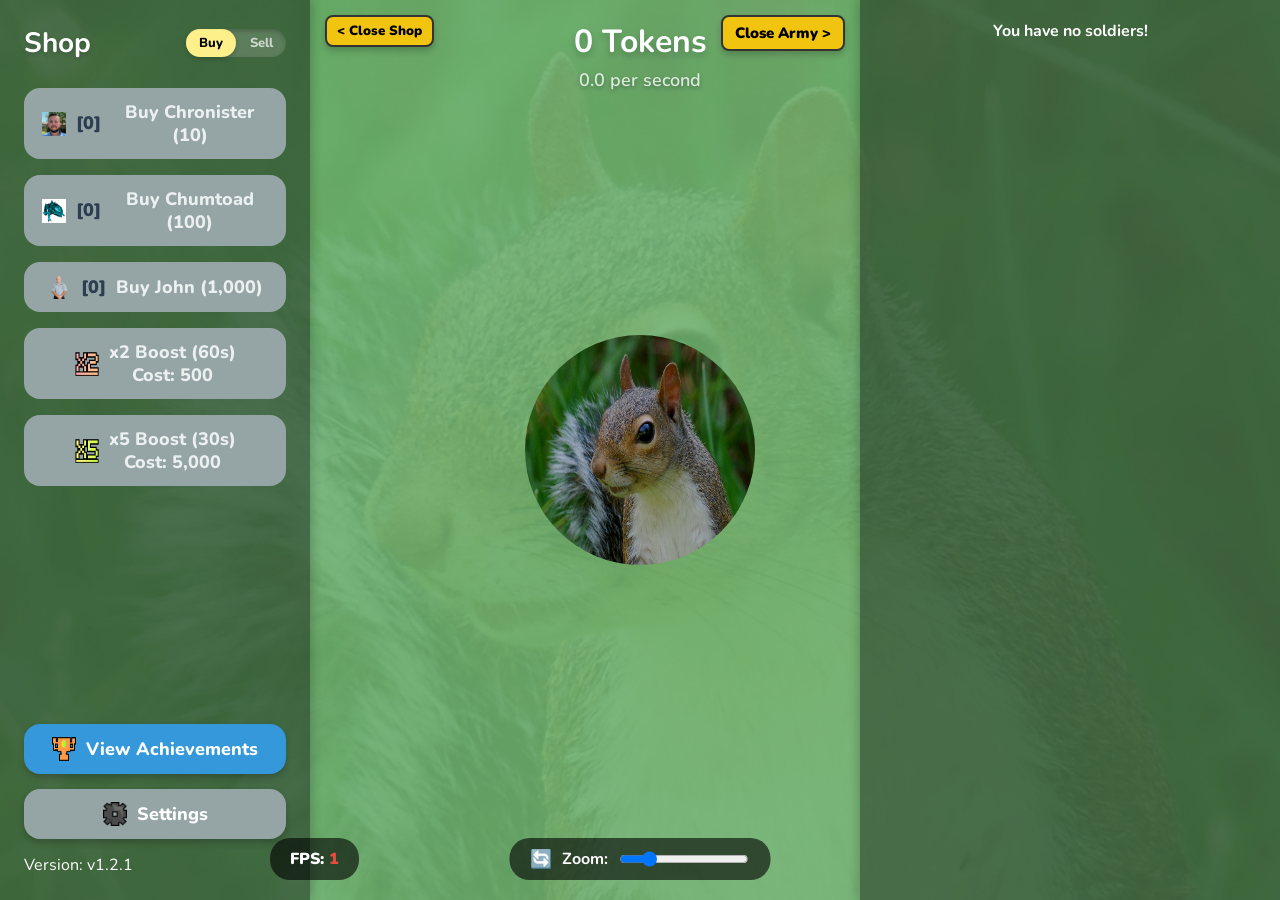
<file: index.html>
<!DOCTYPE html>
<html>
<head>
    <base href="./assets/">
    <meta charset="UTF-8">
    <link rel="icon" type="x-icon" href="main/squirrel.ico">
    <title>Squirrel Clicker</title>
    <meta name="viewport" content="width=device-width, initial-scale=1.0">
    <link rel="stylesheet" href="style.css">
</head>
<body>
    <div id="loading-screen">
        <div id="loading-content">
            <h1 style="color: white; font-family: 'Nunito', sans-serif; text-shadow: 0 4px 6px rgba(0,0,0,0.5);">Loading Squirrel Clicker...</h1>
            <div id="loading-bar-container">
                <div id="loading-bar"></div>
            </div>
<p id="loading-text" style="color: white; font-weight: bold; margin-top: 10px;">0%</p>
            <div id="loading-errors" style="color: #ff4d4d; font-size: 13px; font-weight: 900; margin-top: 5px; max-height: 80px; overflow-y: auto; text-shadow: 0 1px 2px rgba(0,0,0,0.8);"></div>
            <button id="dismiss-loading-btn" class="shop-btn" style="display: none; margin: 15px auto 0 auto; background-color: #e74c3c; color: white;">I understand</button>
        </div>
    </div>

    <button id="toggle-sidebar-btn" onclick="toggleSidebar()">< Close Shop</button>
    <button id="toggle-army-btn" onclick="toggleArmy()">Close Army ></button>

    <div id="bg-img"></div>

    <canvas id="bg-canvas"></canvas>
    <canvas id="fg-canvas"></canvas>
    
    <div id="game-container">
        <h1 id="counter">0 Tokens</h1>
        <div id="tps-counter" style="color: rgba(255,255,255,0.8); font-size: 18px; margin-top: -15px; font-weight: 600; text-shadow: 0 2px 4px rgba(0,0,0,0.3);">0 per second</div>
        <h2 id="acorn-counter" style="display: none; color: gold; margin-top: -10px; font-size: 22px; text-shadow: 0 2px 4px rgba(0,0,0,0.5);">0 Golden Acorns (+0% boost)</h2>        
    </div>
    
    <div id="clicker-wrapper">
        <img id="c" src="main/squirrel.png" alt="click" draggable="false" ondragstart="return false;">
    </div>
    
    <div id="buffs-container"></div>
    <div id="toast-container"></div>
    <div id="modal-overlay" onclick="closeModals()"></div>
    
<div id="tutorial-panel">
        <div style="display: flex; justify-content: space-between; align-items: center; padding: 10px 20px; border-bottom: 2px solid #ccc; background: white;">
            <span class="close-btn" style="font-size: 28px;" onclick="closeModals()">❌</span>
            <h2 style="margin: 0; font-size: 32px; color: #000; flex: 1; text-align: center;">Congrats!</h2>
            <span style="width: 28px;"></span>
        </div>
        <div style="display: flex; padding: 20px; gap: 20px; background: #e8e8e8;">
<div id="tut-desc-text" style="flex: 1; font-size: 16px; color: #000; line-height: 1.4;">
            You have bought a Chronister, which supports <b>Levels</b>! You can upgrade your soldiers stats based on its level!<br><br>Upgrade in the <b>[Armies]</b> tab!
        </div>
            <div style="flex: 1; display: flex; flex-direction: column; align-items: center; justify-content: flex-start; background: white; padding: 20px; border-radius: 8px; border: 2px dashed #ccc; min-height: 220px; gap: 30px;">
                <h3 id="tut-level-text" style="margin: 0; color: #333; font-size: 24px; z-index: 10; position: relative;">Level 1</h3>
                <div style="height: 100px; display: flex; align-items: center; justify-content: center;">
                    <img id="tut-level-img" src="ent/chron_1.png" style="width: 80px; height: 80px; image-rendering: pixelated;">
                </div>
            </div>
        </div>
    </div>

<div id="upgrade-panel">
        <h2 id="upg-title" style="margin-top: 0;">Chronister Level 1</h2>
        <img id="upg-chron-img" src="ent/chron_1.png" style="width: 80px; height: 80px; margin-bottom: 10px; transition: transform 0.25s cubic-bezier(.29,1.74,.46,.66);">
        <h3 style="margin: 5px 0; color: #8e44ad;">Current Level: <span id="upg-current-lvl">1</span></h3>
        <p id="upg-prod-text" style="margin: 5px 0; color: #666;">Production: <b style="color: #27ae60;">5 TPS</b></p>
        <button id="confirm-upgrade-btn" class="shop-btn" style="width: 100%; margin-top: 15px; background-color: #2ecc71; color: white;">
            Upgrade (Cost: 500)
        </button>
        <button class="shop-btn" style="width: 100%; margin-top: 10px; background-color: #e74c3c; color: white;" onclick="closeModals()">Cancel</button>
    </div>

    <div id="achievements-panel">
        <div class="ach-header">
            <img src="icon/troph_icon.png" style="height: 40px;width: 50px;" draggable="false"> 
            <h2>Achievements</h2>
            <span class="close-btn" onclick="closeModals()">✖</span>
        </div>
        <div id="achievements-list"></div>
    </div>

    <div id="settings-panel">
        <div class="ach-header">
            <img src="icon/sett_icon.png" style="height:40px; width: 40px;" draggable="false"> 
            <h2>Settings</h2>
            <span class="close-btn" onclick="closeModals()">✖</span>
        </div>
        <div style="padding: 10px 0; border-top: 1px solid #eee; margin-top: 10px;">
            <h3 style="margin-bottom: 5px;">Visual Settings</h3>
            
            <div style="display: flex; align-items: center; gap: 10px; margin-bottom: 10px;">
                <input type="checkbox" id="show-fps-setting" style="width: 18px; height: 18px; cursor: pointer;">
                <label for="show-fps-setting" style="font-weight: bold; color: #444; cursor: pointer;">Show FPS Counter</label>
            </div>

            <div style="display: flex; align-items: center; gap: 10px; margin-bottom: 10px;">
                <input type="checkbox" id="use-custom-cursor" checked style="width: 18px; height: 18px; cursor: pointer;">
                <label for="use-custom-cursor" style="font-weight: bold; color: #444; cursor: pointer;">Enable Custom Cursor</label>
            </div>

            <div style="display: flex; align-items: center; gap: 15px;">
                <label for="cursor-size" style="font-weight: bold; color: #444;">Size:</label>
                <input type="range" id="cursor-size" min="20" max="80" step="2" value="32" style="flex: 1;">
                <span id="cursor-size-val" style="min-width: 45px; font-weight: 900; color: #24b813;">32px</span>
            </div>
        </div>

        <div style="padding: 10px 0;">
            <button class="danger-btn" onclick="resetProgress()">⚠️ Reset Total Progress</button>
            <p style="margin-bottom: 0; color: #666;">Warning: This will wipe all your current progress permanently.</p>
        </div>
    </div>
    
    <div id="debug-panel" style="display:none;">
        <div class="ach-header" style="display:none;">
            <h2>🛠️ Debug Menu</h2>
            <span class="close-btn" onclick="closeModals()">✖</span>
        </div>
        <div style="display: none; flex-direction: column; gap: 15px; padding: 10px 0;">
            <label class="debug-label">Tokens: <input type="number" id="debug-tokens" class="debug-input" min="0"></label>
            <label class="debug-label">Golden Acorns: <input type="number" id="debug-acorns" class="debug-input" min="0"></label>
            <label class="debug-label">Johns: <input type="number" id="debug-johns" class="debug-input" min="0"></label>
            <label class="debug-label">Chronisters: <input type="number" id="debug-chrons" class="debug-input" min="0"></label>
            <label class="debug-label">Chumtoads: <input type="number" id="debug-chums" class="debug-input" min="0"></label>
            <label class="debug-label">Free Shop: <input type="checkbox" id="debug-free-shop" style="width: 18px; height: 18px; cursor: pointer;"></label>
            <label class="debug-label">Free Cam (Scroll/Drag): <input type="checkbox" id="debug-free-cam" style="width: 18px; height: 18px; cursor: pointer;"></label>
            <label class="debug-label">Show Culling Box: <input type="checkbox" id="debug-cull-box" style="width: 18px; height: 18px; cursor: pointer;"></label>
            <label class="debug-label">Show Entity AABBs: <input type="checkbox" id="debug-aabb" style="width: 18px; height: 18px; cursor: pointer;"></label>
            <label class="debug-label" style="padding-left: 20px; font-size: 14px; opacity: 0.8;">└ Render Culled (Ghost): <input type="checkbox" id="debug-aabb-global" style="width: 16px; height: 16px; cursor: pointer;"></label>
            <label class="debug-label">Show LOD FPS: <input type="checkbox" id="debug-lod-text" style="width: 18px; height: 18px; cursor: pointer;"></label>
            <button class="shop-btn" style="background-color: #e3de3a; color: white;" onclick="spawnGoldenSquirrel();">Summon Golden Squirrel</button>
            <button class="shop-btn" style="background-color: #27ae60; color: white; margin-top: 10px;" onclick="applyDebug()">Apply Cheats</button>      
        </div>
    </div>

    <div id="ascension-panel">
        <div class="ach-header">
            <h2>✨ Ascension Shop</h2>
            <span class="close-btn" onclick="closeModals()">✖</span>
        </div>
        <div style="padding: 10px 0;">
            <h3 style="margin-top: 0;">Unspent Acorns: <span id="unspent-display">0</span></h3>
            <button id="buy-offline-btn" class="shop-btn" style="width: 100%; display: flex; justify-content: space-between;">
                <span>Offline Earnings (+5%)</span>
                <span id="offline-cost-txt">Cost: 1 Acorn</span>
            </button>
            <p style="font-size: 14px; color: #666; margin-bottom: 0;">Current Offline Efficiency: <b id="offline-eff-txt">0%</b></p>
        </div>
    </div>

    <div id="fps-counter">FPS: <span id="fps-value" style="color: #2ecc71;">60</span></div>

    <div id="zoom-container">
        <button id="reset-zoom-btn" title="Reset Zoom">🔄</button>
        <label for="canvas-zoom" style="font-weight: bold;">Zoom:</label>
        <input type="range" id="canvas-zoom" min="0.01" max="5" step="0.01" value="1">
    </div>

    <div id="sidebar">
        <div class="shop-header-container">
            <h2>Shop</h2>
            <div class="buy-sell-toggle">
                <div id="mode-buy" class="toggle-option active" onclick="setShopMode('buy')">Buy</div>
                <div id="mode-sell" class="toggle-option" onclick="setShopMode('sell')">Sell</div>
            </div>
        </div>        
        <button id="ascend-btn" class="shop-btn" style="background-color: #8e44ad; color: white; display: none; flex-direction: column; padding: 15px 10px;">
            <div style="font-size: 20px;">✨ Ascend ✨</div>
            <span id="ascend-text" style="font-size: 14px; margin-top: 5px;">+0 Golden Acorns</span>
        </button>
<button id="buy-chron-btn" class="shop-btn">
            <img src="ent/chron.png" class="btn-icon" draggable="false"> 
            <span id="chron-owned" style="color: #2c3e50; font-weight: 900;">[0]</span>
            <span id="buy-chron-text">Buy Chronister (10)</span>
        </button>
<button id="buy-chum-btn" class="shop-btn">
            <img src="ent/chum_1.png" class="btn-icon" draggable="false" onerror="this.src='main/unkown.png'">
            <span id="chum-owned" style="color: #2c3e50; font-weight: 900;">[0]</span>
            <span id="buy-chum-text">Buy Chumtoad (100)</span>
        </button>
        <button id="buy-john-btn" class="shop-btn">
            <img src="ent/john.png" class="btn-icon" draggable="false"> 
            <span id="john-owned" style="color: #2c3e50; font-weight: 900;">[0]</span>
            <span id="buy-john-text">Buy John (1000)</span>
        </button>
        <button id="buy-x2-btn" class="shop-btn">
            <img src="icon/x2_icon.png" class="btn-icon" draggable="false"> 
            <span id="x2-text">x2 Boost (60s)<br>Cost: 500</span>
        </button>
        <button id="buy-x5-btn" class="shop-btn">
            <img src="icon/x5_icon.png" class="btn-icon" draggable="false"> 
            <span id="x5-text">x5 Boost (30s)<br>Cost: 5000</span>
        </button>

        <button onclick="openModal('ascension-panel')" class="shop-btn" style="background-color: #8e44ad; color: white;" id="ascension-shop-btn">
            <span>✨ Ascension Shop</span>
        </button>

        <div style="margin-top: auto; display: flex; flex-direction: column; gap: 15px; padding-top: 15px;">
            <button onclick="openModal('achievements-panel')" class="shop-btn" style="background-color: #3498db; color: white;">
                <img src="icon/troph_icon.png" class="btn-icon" draggable="false"> 
                <span>View Achievements</span>
            </button>
            <button onclick="openModal('settings-panel')" class="shop-btn" style="background-color: #95a5a6; color: white;">
                <img src="icon/sett_icon.png" class="btn-icon" draggable="false"> 
                <span>Settings</span>
            </button>
            <span style="display:flex;align-content: center;text-align: center;color:white;">Version: v1.2.1</span>
        </div>
    </div>

    <div id="building-sidebar">
        <div id="no-soldiers-msg" style="display: flex; justify-content: center; color: white; padding-top: 20px;">
            <strong>You have no soldiers!</strong>
        </div>
    </div>
    <script defer src="game.js"></script>
</body>
</html>
</file>
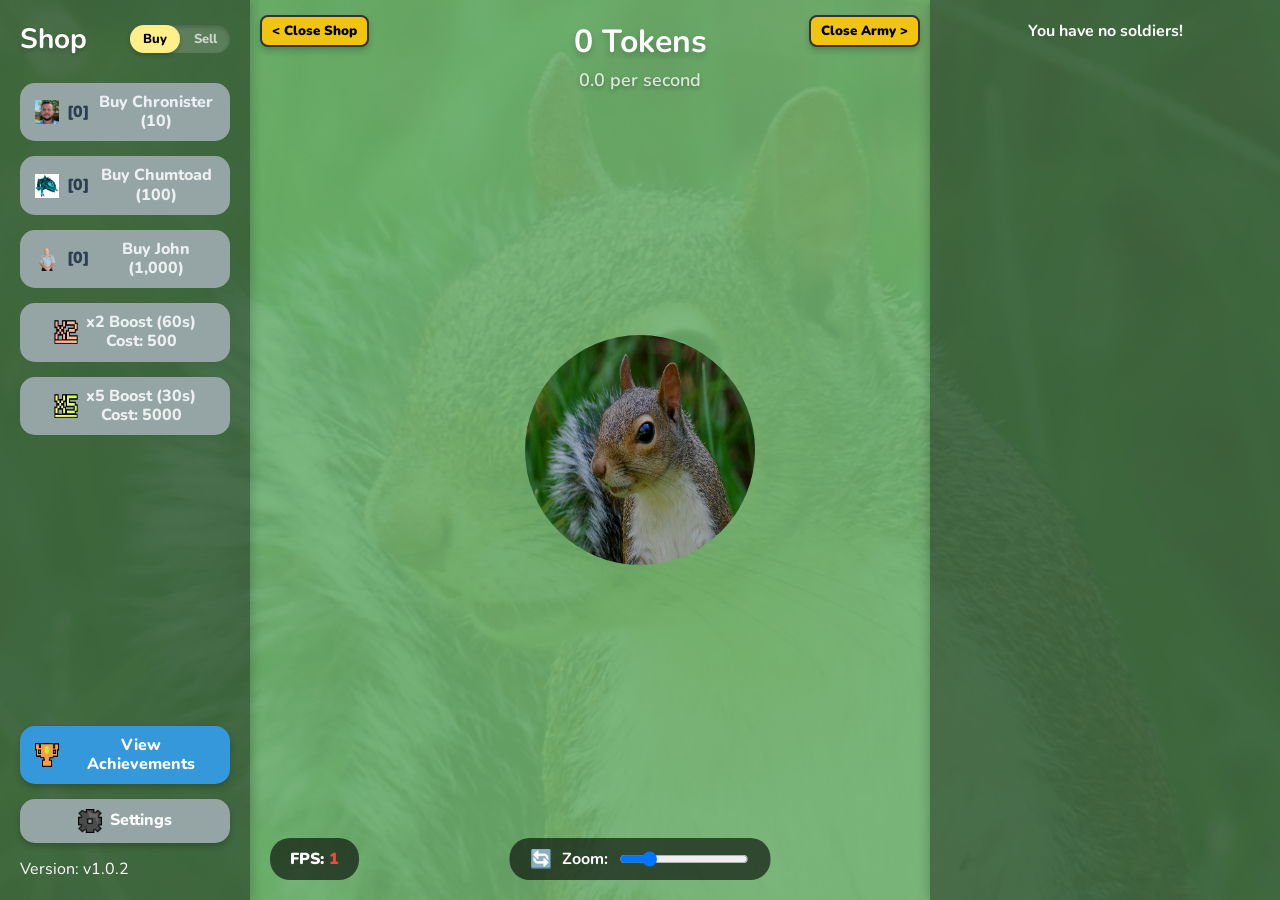
<file: clicker.html>
<!DOCTYPE html>
<html>
<head>
    <base href="./assets/">
    <meta charset="UTF-8">
    <link rel="icon" type="x-icon" href="main/squirrel.ico">
    <title>Squirrel Clicker</title>
    <meta name="viewport" content="width=device-width, initial-scale=1.0">
    <style>
        @import url('https://fonts.googleapis.com/css2?family=Nunito:ital,wght@0,200..1000;1,200..1000&display=swap');

html, body { 
            height: 100%; 
            width: 100%; 
            margin: 0;
            padding: 0;
            background-color: #75ba75; 
            transition: background-color 1s ease-in-out;
            user-select: none; 
            overflow: hidden; 
            font-family: 'Nunito', sans-serif;
        }

        img {
            -webkit-user-drag: none;
        }

        body.frenzy-active {
            background-color: #f2ff00;
        }

        #bg-img {
            background-image: url('main/squirrel.png');
            opacity: 0.15;
            background-repeat: no-repeat;
            background-size: cover;
            background-position: center;
            position: fixed;
            transition: opacity 1s ease-in-out;
            top: 0;
            left: 0;
            width: 100vw;
            height: 100vh;
        }

        body.frenzy-active #bg-img {
            opacity: 0.2;
        }
                
        html > * {
            font-family: "Nunito" !important; 
        }

        .shop-btn, .danger-btn, #toggle-sidebar-btn, #toggle-army-btn {
            font-family: 'Nunito', sans-serif !important;
        }

        #bg-canvas, #fg-canvas {
            position: fixed;
            top: 0;
            left: 0;
            width: 100vw;
            height: 100vh;
            pointer-events: none;
        }

        #bg-canvas { z-index: 5; }
        #fg-canvas { z-index: 15; }

.golden-squirrel {
            position: fixed;
            width: 80px;
            height: 80px;
            cursor: pointer;
            z-index: 1000;

            animation: 
                popup-golden 0.5s cubic-bezier(0.34, 1.56, 0.64, 1) forwards,
                pulse-golden 2s ease-in-out 0.5s infinite;
            touch-action: manipulation;
        }

        @keyframes popup-golden {
            0% { transform: scale(0) rotate(-45deg); opacity: 0; filter: drop-shadow(0 0 0px gold); }
            100% { transform: scale(1) rotate(-5deg); opacity: 1; filter: drop-shadow(0 0 10px gold); }
        }

        @keyframes pulse-golden {
            0% { transform: scale(1) rotate(-5deg); filter: drop-shadow(0 0 10px gold); }
            50% { transform: scale(1.1) rotate(5deg); filter: drop-shadow(0 0 20px gold); }
            100% { transform: scale(1) rotate(-5deg); filter: drop-shadow(0 0 10px gold); }
        }

        #counter {
            transition: transform 0.1s ease;
            display: inline-block;
            margin: 0;
            color: white;
            text-shadow: 0 4px 6px rgba(0,0,0,0.2);
            z-index: 20;
        }

        .text-bump {
            transform: scale(1.1) rotate(2deg);
        }

        #c {
            width: 230px;
            height: 230px;
            cursor: pointer;
            transition: transform 0.3s cubic-bezier(0.34, 1.56, 0.64, 1);
            user-select: none;
            touch-action: none;
            -webkit-user-drag: none;
            border-radius: 50%;
            z-index: 10;
            position: relative;
        }

        #c:hover { transform: scale(1.05); }
        #c:active { transition: transform 0.05s ease; transform: scale(0.95); }

        #sidebar {
            position: fixed;
            left: 0;
            top: 0;
            width: 250px;
            height: 100vh;
            background: rgba(0, 0, 0, 0.4);
            padding: 20px;
            box-sizing: border-box;
            display: flex;
            flex-direction: column;
            gap: 15px;
            z-index: 50;
            box-shadow: 2px 0 10px rgba(0,0,0,0.2);
            overflow-y: auto;
            transition: transform 0.3s ease;
        }

        .shop-header-container {
            display: flex;
            justify-content: space-between;
            align-items: center;
            margin-bottom: 10px;
        }

        .shop-header-container h2 {
            margin: 0;
            color: white;
            text-align: left;
            text-shadow: 0 2px 4px rgba(0,0,0,0.2);
            font-size: 28px;
        }

        .buy-sell-toggle {
            display: flex;
            background: rgba(255, 255, 255, 0.15);
            border-radius: 20px;
            position: relative;
            width: 100px;
            height: 28px;
            box-shadow: inset 0 2px 4px rgba(0,0,0,0.2);
        }

        .toggle-option {
            flex: 1;
            display: flex;
            align-items: center;
            justify-content: center;
            cursor: pointer;
            font-weight: 800;
            font-size: 13px;
            color: rgba(255,255,255,0.7);
            z-index: 2;
            transition: color 0.2s;
        }

        .toggle-option.active {
            color: #000;
        }

        .buy-sell-toggle::before {
            content: '';
            position: absolute;
            top: 0;
            left: 0;
            width: 50%;
            height: 100%;
            background: #fdef8a;
            border-radius: 20px;
            transition: transform 0.2s cubic-bezier(0.4, 0.0, 0.2, 1);
            z-index: 1;
            box-shadow: 0 2px 4px rgba(0,0,0,0.2);
        }

        body.sell-mode .buy-sell-toggle::before {
            transform: translateX(100%);
        }

        #sidebar.closed { transform: translateX(-100%); }
        body.sidebar-closed #game-container {
            margin-left: 0;
            width: calc(100vw - 350px);
        }

        #toggle-sidebar-btn {
            position: fixed;
            left: 260px;
            top: 15px;
            z-index: 60;
            background: #f1c40f;
            border: 2px solid #333;
            border-radius: 8px;
            padding: 5px 10px;
            cursor: pointer;
            font-weight: 900;
            transition: left 0.3s ease, transform 0.1s;
            box-shadow: 0 4px 6px rgba(0,0,0,0.2);
        }
        #toggle-sidebar-btn:hover { transform: scale(1.1); }
        body.sidebar-closed #toggle-sidebar-btn { left: 15px; }

        :root {
            --left-space: 250px;
            --right-space: 350px;
        }

        body.sidebar-closed { --left-space: 0px; }
        body.army-closed { --right-space: 0px; }

        #toggle-army-btn {
            position: fixed;
            right: 360px;
            top: 15px;
            z-index: 60;
            background: #f1c40f;
            border: 2px solid #333;
            border-radius: 8px;
            padding: 5px 10px;
            cursor: pointer;
            font-weight: 900;
            transition: right 0.3s ease, transform 0.1s;
            box-shadow: 0 4px 6px rgba(0,0,0,0.2);
        }
        #toggle-army-btn:hover { transform: scale(1.1); }
        body.army-closed #toggle-army-btn { right: 15px; }

        .rowCanvas {
            width: 100%;
            height: 128px;
            display: block;
            border-bottom: 6px solid #2e2319;
            box-sizing: border-box;
            background-color: #555;
        }
        
        body.is-dragging, body.is-dragging * {
            cursor: grabbing !important;
        }

        #building-sidebar {
            position: fixed;
            right: 0;
            top: 0;
            width: 350px;
            height: 100vh;
            background: rgba(0, 0, 0, 0.4);
            box-sizing: border-box;
            display: flex;
            flex-direction: column;
            z-index: 50;
            box-shadow: -2px 0 10px rgba(0,0,0,0.2);
            overflow-y: auto;
            overflow-x: hidden;
            transition: transform 0.3s ease;
        }

        #building-sidebar.closed {
            transform: translateX(100%);
        }

        #building-sidebar::-webkit-scrollbar, #sidebar::-webkit-scrollbar { width: 12px; }
        #building-sidebar::-webkit-scrollbar-track, #sidebar::-webkit-scrollbar-track { background: rgba(0, 0, 0, 0.5); border-left: 1px solid rgba(0,0,0,0.8); }
        #building-sidebar::-webkit-scrollbar-thumb, #sidebar::-webkit-scrollbar-thumb { background: linear-gradient(90deg, #555, #777); border-radius: 6px; border: 1px solid #111; }

        .shop-btn {
            background-color: #f1c40f;
            color: #333;
            border: none;
            border-radius: 15px;
            padding: 10px 15px;
            font-size: 16px;
            font-weight: 800;
            cursor: pointer;
            box-shadow: 0 4px 6px rgba(0,0,0,0.2);
            transition: transform 0.1s, background-color 0.2s;
            display: flex;
            align-items: center;
            justify-content: center;
            gap: 8px;
            text-align: center;
            line-height: 1.2;
        }

        #game-container {
            display: flex; 
            flex-direction: column; 
            align-items: center; 
            position: fixed;
            left: 50%;
            top: 20px;
            transform: translateX(-50%);
            gap: 20px;
            pointer-events: none;
            z-index: 25;
        }

        #clicker-wrapper { 
            position: fixed; 
            left: 50%;
            top: 50%;
            width: 230px; 
            height: 230px; 
            display: flex; 
            justify-content: center; 
            align-items: center; 
            margin: 0; 
            z-index: 10; 
            pointer-events: none; 
            transform: translate(-50%, -50%); 
        }

        .shop-btn:hover:not(:disabled) { transform: scale(1.05); background-color: #f39c12; }
        .shop-btn:active:not(:disabled) { transform: scale(0.95); }
        .shop-btn:disabled { background-color: #95a5a6; color: #ecf0f1; cursor: not-allowed; box-shadow: none; }

        @keyframes icon-sin { 0% { transform: scale(1); } 50% { transform: scale(1.2); } 100% { transform: scale(1); } }
        .btn-icon { width: 24px; height: 24px; animation: icon-sin 1.5s ease-in-out infinite; pointer-events: none; }

        #buffs-container { position: fixed; top: 70px; right: 370px; display: flex; flex-direction: column; gap: 15px; z-index: 2000; transition: right 0.3s ease; }
        body.army-closed #buffs-container { right: 20px; }

        .buff-box { width: 60px; height: 60px; background-color: #f1c40f; border-radius: 15px; box-shadow: 0 4px 6px rgba(0,0,0,0.2); position: relative; overflow: hidden; display: flex; align-items: center; justify-content: center; }
        .buff-icon-img { width: 36px; height: 36px; z-index: 1; pointer-events: none; }
        .buff-overlay { position: absolute; top: 0; left: 0; width: 100%; background: rgba(0, 0, 0, 0.55); z-index: 2; pointer-events: none; }

        #toast-container { position: fixed; bottom: 20px; right: 370px; display: flex; flex-direction: column; gap: 10px; z-index: 3000; pointer-events: none; transition: right 0.3s ease; }
        body.army-closed #toast-container { right: 20px; }

        .toast { background: rgba(0, 0, 0, 0.8); color: #f1c40f; padding: 15px 25px; border-radius: 10px; border-left: 5px solid #f1c40f; box-shadow: 0 4px 6px rgba(0,0,0,0.3); font-family: 'Nunito', sans-serif; animation: slideIn 0.5s ease-out, fadeOut 0.5s ease-in 4.5s forwards; max-width: 280px; word-wrap: break-word; }

        .toast h4 { margin: 0 0 5px 0; font-size: 18px; }
        .toast p { margin: 0; font-size: 14px; color: white; }

        @keyframes slideIn { from { transform: translateX(120%); } to { transform: translateX(0); } }
        @keyframes fadeOut { from { opacity: 1; } to { opacity: 0; } }

        #achievements-panel, #settings-panel, #ascension-panel, #tutorial-panel, #upgrade-panel { 
            position: fixed; top: 50%; left: 50%; transform: translate(-50%, -50%) scale(0); 
            background: #fff; padding: 20px; border-radius: 15px; box-shadow: 0 10px 30px rgba(0,0,0,0.5); 
            z-index: 4000; max-height: 70vh; overflow-y: auto; transition: transform 0.1s ease-out; 
        }
        
        #achievements-panel, #settings-panel, #ascension-panel { width: 400px; }

        #tutorial-panel { width: 500px; padding: 0; background: #f0f0f0; border: 4px solid #b3b3b3; overflow: hidden; display: flex; flex-direction: column; }
        #upgrade-panel { width: 300px; text-align: center; overflow-x: hidden; }

        #achievements-panel.open, #settings-panel.open, #ascension-panel.open, #tutorial-panel.open, #upgrade-panel.open { 
            transform: translate(-50%, -50%) scale(1); 
        }

        .ach-header { display: flex; justify-content: space-between; align-items: center; border-bottom: 2px solid #eee; padding-bottom: 10px; margin-bottom: 15px; }
        .ach-header h2 { margin: 0; color: #333; }
        .close-btn { cursor: pointer; font-weight: bold; font-size: 20px; color: #e74c3c; }

        .ach-item { 
            padding: 10px; border-bottom: 1px solid #eee; 
            display: flex; flex-direction: row; align-items: center; gap: 15px; 
            opacity: 0.5; filter: grayscale(1); 
        }
        .ach-item.unlocked { opacity: 1; filter: grayscale(0); }
        .ach-icon { width: 48px; height: 48px; object-fit: contain; flex-shrink: 0; }
        .ach-text-content { display: flex; flex-direction: column; }
        .ach-item h4 { margin: 0 0 5px 0; color: #2980b9; }
        .ach-item.unlocked h4 { color: #f39c12; }
        .ach-item p { margin: 0; font-size: 14px; color: #666; }

        .danger-btn { background-color: #e74c3c; color: white; border: none; border-radius: 10px; padding: 15px; font-size: 16px; font-weight: 800; cursor: pointer; width: 100%; transition: transform 0.1s, background-color 0.2s; box-shadow: 0 4px 6px rgba(0,0,0,0.2); }
        .danger-btn:hover { background-color: #c0392b; transform: scale(1.02); }
        .danger-btn:active { transform: scale(0.98); }

        #modal-overlay { position: fixed; top: 0; left: 0; width: 100%; height: 100%; background: rgba(0, 0, 0, 0.6); z-index: 3500; opacity: 0; pointer-events: none; transition: opacity 0.3s ease; }
        #modal-overlay.active { opacity: 1; pointer-events: auto; }

        #zoom-container { position: fixed; bottom: 20px; left: 50%; transform: translateX(-50%); background: rgba(0, 0, 0, 0.6); color: white; padding: 10px 20px; border-radius: 20px; display: flex; align-items: center; gap: 10px; z-index: 60; }
        #c { pointer-events: auto; }

        #reset-zoom-btn { background: none; border: none; color: white; font-size: 18px; cursor: pointer; display: flex; align-items: center; justify-content: center; padding: 0; transition: transform 0.3s ease; outline: none; }        #reset-zoom-btn:hover { transform: rotate(-180deg) scale(1.2); }
        #reset-zoom-btn:active { transform: rotate(-180deg) scale(0.9); }

        #fps-counter { 
            position: fixed; 
            bottom: 20px; 
            left: 270px; 
            background: rgba(0, 0, 0, 0.6); 
            color: white; 
            padding: 10px 20px; 
            border-radius: 20px; 
            align-items: center; 
            gap: 5px; 
            z-index: 60; 
            font-family: 'Nunito', sans-serif;
            font-weight: 900;
            transition: left 0.3s ease;
            display: none;
        }
        body.sidebar-closed #fps-counter { left: 20px; }

        #tutorial-panel.open, #upgrade-panel.open { transform: translate(-50%, -50%) scale(1); }

        @media (max-width: 900px) {
            #toggle-army-btn {
                top: 55px;
            }
        }
        #tut-level-img {
            transition: transform 0.25s cubic-bezier(.29,1.74,.46,.66);
        }

        #loading-screen {
            position: fixed;
            top: 0; left: 0; width: 100vw; height: 100vh;
            background: #75ba75;
            z-index: 9999999;
            display: flex;
            align-items: center;
            justify-content: center;
            transition: opacity 0.5s ease;
        }
        #loading-content {
            text-align: center;
        }
        #loading-bar-container {
            width: 300px; height: 20px;
            background: rgba(0,0,0,0.3);
            border-radius: 10px;
            margin: 0 auto;
            overflow: hidden;
            border: 2px solid #fff;
            box-shadow: inset 0 2px 4px rgba(0,0,0,0.5);
        }
        #loading-bar {
            width: 0%; height: 100%;
            background: #f1c40f;
            transition: width 0.1s ease;
        }
    </style>
</head>
<body>
    <div id="loading-screen">
        <div id="loading-content">
            <h1 style="color: white; font-family: 'Nunito', sans-serif; text-shadow: 0 4px 6px rgba(0,0,0,0.5);">Loading Squirrel Clicker...</h1>
            <div id="loading-bar-container">
                <div id="loading-bar"></div>
            </div>
<p id="loading-text" style="color: white; font-weight: bold; margin-top: 10px;">0%</p>
            <div id="loading-errors" style="color: #ff4d4d; font-size: 13px; font-weight: 900; margin-top: 5px; max-height: 80px; overflow-y: auto; text-shadow: 0 1px 2px rgba(0,0,0,0.8);"></div>
            <button id="dismiss-loading-btn" class="shop-btn" style="display: none; margin: 15px auto 0 auto; background-color: #e74c3c; color: white;">I understand</button>
        </div>
    </div>

    <button id="toggle-sidebar-btn" onclick="toggleSidebar()">< Close Shop</button>
    <button id="toggle-army-btn" onclick="toggleArmy()">Close Army ></button>

    <div id="bg-img"></div>

    <canvas id="bg-canvas"></canvas>
    <canvas id="fg-canvas"></canvas>
    
    <div id="game-container">
        <h1 id="counter">0 Tokens</h1>
        <div id="tps-counter" style="color: rgba(255,255,255,0.8); font-size: 18px; margin-top: -15px; font-weight: 600; text-shadow: 0 2px 4px rgba(0,0,0,0.3);">0 per second</div>
        <h2 id="acorn-counter" style="display: none; color: gold; margin-top: -10px; font-size: 22px; text-shadow: 0 2px 4px rgba(0,0,0,0.5);">0 Golden Acorns (+0% boost)</h2>        
    </div>
    
    <div id="clicker-wrapper">
        <img id="c" src="main/squirrel.png" alt="click" draggable="false" ondragstart="return false;">
    </div>
    
    <div id="buffs-container"></div>
    <div id="toast-container"></div>
    <div id="modal-overlay" onclick="closeModals()"></div>
    
<div id="tutorial-panel">
        <div style="display: flex; justify-content: space-between; align-items: center; padding: 10px 20px; border-bottom: 2px solid #ccc; background: white;">
            <span class="close-btn" style="font-size: 28px;" onclick="closeModals()">❌</span>
            <h2 style="margin: 0; font-size: 32px; color: #000; flex: 1; text-align: center;">Congrats!</h2>
            <span style="width: 28px;"></span>
        </div>
        <div style="display: flex; padding: 20px; gap: 20px; background: #e8e8e8;">
<div id="tut-desc-text" style="flex: 1; font-size: 16px; color: #000; line-height: 1.4;">
            You have bought a Chronister, which supports <b>Levels</b>! You can upgrade your soldiers stats based on its level!<br><br>Upgrade in the <b>[Armies]</b> tab!
        </div>
            <div style="flex: 1; display: flex; flex-direction: column; align-items: center; justify-content: flex-start; background: white; padding: 20px; border-radius: 8px; border: 2px dashed #ccc; min-height: 220px; gap: 30px;">
                <h3 id="tut-level-text" style="margin: 0; color: #333; font-size: 24px; z-index: 10; position: relative;">Level 1</h3>
                <div style="height: 100px; display: flex; align-items: center; justify-content: center;">
                    <img id="tut-level-img" src="ent/chron_1.png" style="width: 80px; height: 80px; image-rendering: pixelated;">
                </div>
            </div>
        </div>
    </div>

<div id="upgrade-panel">
        <h2 id="upg-title" style="margin-top: 0;">Chronister Level 1</h2>
        <img id="upg-chron-img" src="ent/chron_1.png" style="width: 80px; height: 80px; margin-bottom: 10px; transition: transform 0.25s cubic-bezier(.29,1.74,.46,.66);">
        <h3 style="margin: 5px 0; color: #8e44ad;">Current Level: <span id="upg-current-lvl">1</span></h3>
        <p id="upg-prod-text" style="margin: 5px 0; color: #666;">Production: <b style="color: #27ae60;">5 TPS</b></p>
        <button id="confirm-upgrade-btn" class="shop-btn" style="width: 100%; margin-top: 15px; background-color: #2ecc71; color: white;">
            Upgrade (Cost: 500)
        </button>
        <button class="shop-btn" style="width: 100%; margin-top: 10px; background-color: #e74c3c; color: white;" onclick="closeModals()">Cancel</button>
    </div>

    <div id="achievements-panel">
        <div class="ach-header">
            <img src="icon/troph_icon.png" style="height: 40px;width: 50px;" draggable="false"> 
            <h2>Achievements</h2>
            <span class="close-btn" onclick="closeModals()">✖</span>
        </div>
        <div id="achievements-list"></div>
    </div>

    <div id="settings-panel">
        <div class="ach-header">
            <img src="icon/sett_icon.png" style="height:40px; width: 40px;" draggable="false"> 
            <h2>Settings</h2>
            <span class="close-btn" onclick="closeModals()">✖</span>
        </div>
        <div style="padding: 10px 0; border-top: 1px solid #eee; margin-top: 10px;">
            <h3 style="margin-bottom: 5px;">Visual Settings</h3>
            
            <div style="display: flex; align-items: center; gap: 10px; margin-bottom: 10px;">
                <input type="checkbox" id="show-fps-setting" style="width: 18px; height: 18px; cursor: pointer;">
                <label for="show-fps-setting" style="font-weight: bold; color: #444; cursor: pointer;">Show FPS Counter</label>
            </div>

            <div style="display: flex; align-items: center; gap: 10px; margin-bottom: 10px;">
                <input type="checkbox" id="use-custom-cursor" checked style="width: 18px; height: 18px; cursor: pointer;">
                <label for="use-custom-cursor" style="font-weight: bold; color: #444; cursor: pointer;">Enable Custom Cursor</label>
            </div>

            <div style="display: flex; align-items: center; gap: 15px;">
                <label for="cursor-size" style="font-weight: bold; color: #444;">Size:</label>
                <input type="range" id="cursor-size" min="20" max="80" step="2" value="32" style="flex: 1;">
                <span id="cursor-size-val" style="min-width: 45px; font-weight: 900; color: #24b813;">32px</span>
            </div>
        </div>

        <div style="padding: 10px 0;">
            <button class="danger-btn" onclick="resetProgress()">⚠️ Reset Total Progress</button>
            <p style="margin-bottom: 0; color: #666;">Warning: This will wipe all your current progress permanently.</p>
        </div>
    </div>
    
    <div id="debug-panel" style="display:none;">
        <div class="ach-header" style="display:none;">
            <h2>🛠️ Debug Menu</h2>
            <span class="close-btn" onclick="closeModals()">✖</span>
        </div>
        <div style="display: none; flex-direction: column; gap: 15px; padding: 10px 0;">
            <label class="debug-label">Tokens: <input type="number" id="debug-tokens" class="debug-input" min="0"></label>
            <label class="debug-label">Golden Acorns: <input type="number" id="debug-acorns" class="debug-input" min="0"></label>
            <label class="debug-label">Johns: <input type="number" id="debug-johns" class="debug-input" min="0"></label>
            <label class="debug-label">Chronisters: <input type="number" id="debug-chrons" class="debug-input" min="0"></label>
            <label class="debug-label">Chumtoads: <input type="number" id="debug-chums" class="debug-input" min="0"></label>
            <label class="debug-label">Free Shop: <input type="checkbox" id="debug-free-shop" style="width: 18px; height: 18px; cursor: pointer;"></label>
            <label class="debug-label">Free Cam (Scroll/Drag): <input type="checkbox" id="debug-free-cam" style="width: 18px; height: 18px; cursor: pointer;"></label>
            <label class="debug-label">Show Culling Box: <input type="checkbox" id="debug-cull-box" style="width: 18px; height: 18px; cursor: pointer;"></label>
            <label class="debug-label">Show Entity AABBs: <input type="checkbox" id="debug-aabb" style="width: 18px; height: 18px; cursor: pointer;"></label>
            <label class="debug-label" style="padding-left: 20px; font-size: 14px; opacity: 0.8;">└ Render Culled (Ghost): <input type="checkbox" id="debug-aabb-global" style="width: 16px; height: 16px; cursor: pointer;"></label>
            <label class="debug-label">Show LOD FPS: <input type="checkbox" id="debug-lod-text" style="width: 18px; height: 18px; cursor: pointer;"></label>
            <button class="shop-btn" style="background-color: #e3de3a; color: white;" onclick="spawnGoldenSquirrel();">Summon Golden Squirrel</button>
            <button class="shop-btn" style="background-color: #27ae60; color: white; margin-top: 10px;" onclick="applyDebug()">Apply Cheats</button>      
        </div>
    </div>

    <div id="ascension-panel">
        <div class="ach-header">
            <h2>✨ Ascension Shop</h2>
            <span class="close-btn" onclick="closeModals()">✖</span>
        </div>
        <div style="padding: 10px 0;">
            <h3 style="margin-top: 0;">Unspent Acorns: <span id="unspent-display">0</span></h3>
            <button id="buy-offline-btn" class="shop-btn" style="width: 100%; display: flex; justify-content: space-between;">
                <span>Offline Earnings (+5%)</span>
                <span id="offline-cost-txt">Cost: 1 Acorn</span>
            </button>
            <p style="font-size: 14px; color: #666; margin-bottom: 0;">Current Offline Efficiency: <b id="offline-eff-txt">0%</b></p>
        </div>
    </div>

    <div id="fps-counter">FPS: <span id="fps-value" style="color: #2ecc71;">60</span></div>

    <div id="zoom-container">
        <button id="reset-zoom-btn" title="Reset Zoom">🔄</button>
        <label for="canvas-zoom" style="font-weight: bold;">Zoom:</label>
        <input type="range" id="canvas-zoom" min="0.01" max="5" step="0.01" value="1">
    </div>

    <div id="sidebar">
        <div class="shop-header-container">
            <h2>Shop</h2>
            <div class="buy-sell-toggle">
                <div id="mode-buy" class="toggle-option active" onclick="setShopMode('buy')">Buy</div>
                <div id="mode-sell" class="toggle-option" onclick="setShopMode('sell')">Sell</div>
            </div>
        </div>        
        <button id="ascend-btn" class="shop-btn" style="background-color: #8e44ad; color: white; display: none; flex-direction: column; padding: 15px 10px;">
            <div style="font-size: 20px;">✨ Ascend ✨</div>
            <span id="ascend-text" style="font-size: 14px; margin-top: 5px;">+0 Golden Acorns</span>
        </button>
<button id="buy-chron-btn" class="shop-btn">
            <img src="ent/chron.png" class="btn-icon" draggable="false"> 
            <span id="chron-owned" style="color: #2c3e50; font-weight: 900;">[0]</span>
            <span id="buy-chron-text">Buy Chronister (10)</span>
        </button>
<button id="buy-chum-btn" class="shop-btn">
            <img src="ent/chum_1.png" class="btn-icon" draggable="false" onerror="this.src='main/unkown.png'">
            <span id="chum-owned" style="color: #2c3e50; font-weight: 900;">[0]</span>
            <span id="buy-chum-text">Buy Chumtoad (100)</span>
        </button>
        <button id="buy-john-btn" class="shop-btn">
            <img src="ent/john.png" class="btn-icon" draggable="false"> 
            <span id="john-owned" style="color: #2c3e50; font-weight: 900;">[0]</span>
            <span id="buy-john-text">Buy John (1000)</span>
        </button>
        <button id="buy-x2-btn" class="shop-btn">
            <img src="icon/x2_icon.png" class="btn-icon" draggable="false"> 
            <span id="x2-text">x2 Boost (60s)<br>Cost: 500</span>
        </button>
        <button id="buy-x5-btn" class="shop-btn">
            <img src="icon/x5_icon.png" class="btn-icon" draggable="false"> 
            <span id="x5-text">x5 Boost (30s)<br>Cost: 5000</span>
        </button>

        <button onclick="openModal('ascension-panel')" class="shop-btn" style="background-color: #8e44ad; color: white;" id="ascension-shop-btn">
            <span>✨ Ascension Shop</span>
        </button>

        <div style="margin-top: auto; display: flex; flex-direction: column; gap: 15px; padding-top: 15px;">
            <button onclick="openModal('achievements-panel')" class="shop-btn" style="background-color: #3498db; color: white;">
                <img src="icon/troph_icon.png" class="btn-icon" draggable="false"> 
                <span>View Achievements</span>
            </button>
            <button onclick="openModal('settings-panel')" class="shop-btn" style="background-color: #95a5a6; color: white;">
                <img src="icon/sett_icon.png" class="btn-icon" draggable="false"> 
                <span>Settings</span>
            </button>
            <span style="display:flex;align-content: center;text-align: center;color:white;">Version: v1.0.2</span>
        </div>
    </div>

    <div id="building-sidebar">
        <div id="no-soldiers-msg" style="display: flex; justify-content: center; color: white; padding-top: 20px;">
            <strong>You have no soldiers!</strong>
        </div>
    </div>
<script>
    window.addEventListener('error', function(e) {
        if (e.target && e.target.tagName) {
            const tag = e.target.tagName.toLowerCase();
            const brokenSrc = e.target.getAttribute('src') || e.target.src;
            
            if (tag === 'img') {
                if (!e.target.src.endsWith('main/unkown.png')) {
                    e.target.title = `Failed Loading: '${brokenSrc}'`;
                    e.target.src = 'main/unkown.png';
                }
            } else if (tag === 'audio' || tag === 'video') {
                e.target.title = `Failed Loading Media: '${brokenSrc}'`;
                console.warn(`Failed loading media: ${brokenSrc}`);
            }
        }
    }, true);

    const SVG_DATA = {
        default: `<svg xmlns="http://www.w3.org/2000/svg" width="60" height="94" viewBox="0 0 60.4 93.9"><g transform="translate(-238.5,-177.68)"><path d="M239.69,181.12l28.27,26.92l27.07,27.12l-25.3,1.25l5.99,13.1c3.38,7.21,6.07,13.48,6.07,13.94c-0.07,0.84-10.45,5.6-11.91,5.49c-0.38-0.01-3.53-6.14-6.84-13.58c-3.38-7.44-6.3-13.57-6.53-13.57c-0.23,0-3.99,3.41-8.3,7.58l-7.91,7.66v-38.66z" fill="#24b813"/><path d="M295.34,235.14l-26.3,0.97l13.24,28.31l-11.69,5.23l-13.79-28.52l-16.8,15.82v-75.73z" fill="none" stroke="#085300" stroke-width="3" stroke-linecap="round"/></g></svg>`,
        pointer: `<svg xmlns="http://www.w3.org/2000/svg" width="76" height="96" viewBox="0 0 76.3 96.7"><g transform="translate(-209.2,-178.2)"><path d="M241.1,179.2c1.4,0,3.1,0.7,4.2,1.9c1.8,1.7,1.9,2.1,1.9,13.5v11.6l1.9-1.8c1.1-1.2,2.7-1.9,4.2-1.9c2.8,0,6.2,2.9,6.2,5.3c0,1.4,0.1,1.4,1.9-0.3c1.1-1.2,2.7-1.9,4.2-1.9c2.8,0,6.2,2.9,6.2,5.3c0,1.4,0.1,1.4,1.9-0.3c2.4-2.5,6-2.5,8.5,0l1.9,1.8v20.8c0,22.4-0.3,24-4.2,29.7c-4.1,5.9-14,10.8-21.8,10.8c-12.7,0-24.5-7.1-34.1-20.6c-2.1-3-6.2-8.4-9.1-12c-4.1-5.1-5.2-7.1-5.2-9.1c0-3.2,2.9-6.3,6-6.3c2.7,0,8.3,2.8,13.9,7c2.2,1.6,4.2,3,4.5,3c0.2,0,0.3-11.9,0.3-26.4v-26.5l1.9-1.8c1.1-1.2,2.8-1.9,4.2-1.9z" fill="#0d4d08"/><path d="M235.9,184.4c0,0,0.8-4.7,5.2-4.4c4.2,0.3,5.4,4.4,5.4,4.4l0.4,39.3c0,0-0.4-10.3,1.4-16.3c1-3.4,4.4-4,5.1-4c4.5,0.1,6,5,6.3,10c0.1,2.1,0,4.8-0.1,6.6c-0.1,1.7-0.2,2.6-0.3,3.2c0,0,0.2-1.7,0.3-4.1c0.09-3-0.4-7,0.9-9.7c0.8-1.7,3-3.2,5.1-3.2c6.2,0.1,6.4,8.9,6.2,14c-0.1,2.1,0,3.8,0,3.8c0,0-0.9-14.5,5.8-14.7c4.1-0.1,5.5,4,5.5,4c0,0,0.2,9.9,0.3,15.5c0,5.5-0.1,18.1-0.1,18.1c0,0-0.3,8.2-1.4,10.8c-1.4,3.4-4.7,7.8-7.4,9.5c-10.8,7-18.1,5.4-18.1,5.4c0,0-5.2-0.07-9.9-1.8c-5-1.9-9.8-5.7-13.2-8.7c-8.2-7.1-22.5-28.9-22.5-28.9c0,0-0.2-1.5,0-2.5c0.1-0.4,0.7-1.9,1.6-2.8c0.8-0.8,1.9-1.3,2.3-1.4c1.1-0.2,3.6,0,3.6,0c0,0,4.7,2.5,7.4,4.2c3,1.9,9.7,6.9,9.7,6.9z" fill="#24b813" stroke="#085300" stroke-width="3.5" stroke-linecap="round"/></g></svg>`
    };

    const cursorImages = { default: new Image(), pointer: new Image() };
    let cursorsLoaded = 0;

    const initCursorImage = (type) => {
        cursorImages[type].src = 'data:image/svg+xml;base64,' + btoa(SVG_DATA[type]);
        cursorImages[type].onload = () => {
            cursorsLoaded++;
        };
    };
    initCursorImage('default');
    initCursorImage('pointer');

    let cursorSize = 32;
    let useCustomCursor = false;

    function updateCursorSize(newSize) {
        cursorSize = Math.min(Math.max(parseInt(newSize), 20), 80);
        
        const sizeValEl = document.getElementById('cursor-size-val');
        if (sizeValEl) sizeValEl.innerText = cursorSize + 'px';

        let styleEl = document.getElementById('dynamic-cursor-css');
        if (!styleEl) {
            styleEl = document.createElement('style');
            styleEl.id = 'dynamic-cursor-css';
            document.head.appendChild(styleEl);
        }

        let cursorDiv = document.getElementById('custom-cursor-div');
        if (!cursorDiv) {
            cursorDiv = document.createElement('div');
            cursorDiv.id = 'custom-cursor-div';
            cursorDiv.style.position = 'fixed';
            cursorDiv.style.top = '0';
            cursorDiv.style.left = '0';
            cursorDiv.style.pointerEvents = 'none';
            cursorDiv.style.zIndex = '999999';
            cursorDiv.style.backgroundRepeat = 'no-repeat';
            cursorDiv.style.backgroundSize = 'contain';
            cursorDiv.style.transition = 'opacity 0.1s ease';
            cursorDiv.style.willChange = 'transform';
            cursorDiv.style.imageRendering = 'pixelated';
            document.body.appendChild(cursorDiv);
        }

        if (!useCustomCursor) {
            styleEl.innerHTML = '';
            cursorDiv.style.display = 'none';
            localStorage.setItem('sq_cur_size', cursorSize);
            return;
        }
        
        if (cursorsLoaded < 2) return;

        styleEl.innerHTML = `*, html, body { cursor: none !important; }`;

        cursorDiv.style.display = 'block';
        cursorDiv.style.width = cursorSize + 'px';
        cursorDiv.style.height = Math.round(cursorSize * 1.56) + 'px';
        
        localStorage.setItem('sq_cur_size', cursorSize);
    }

    document.getElementById('cursor-size').addEventListener('input', (e) => {
        updateCursorSize(e.target.value);
    });

    document.getElementById('use-custom-cursor').addEventListener('change', (e) => {
        useCustomCursor = e.target.checked;
        localStorage.setItem('sq_use_custom_cur', useCustomCursor);
        document.getElementById('cursor-size').disabled = !useCustomCursor;
        updateCursorSize(cursorSize); 
    });

    let targetZoom = 1;
    let smoothZoom = 1;
    const zoomSpeed = 0.1;

    let freeCamEnabled = false;
    let showCullBox = false;
    let showLodText = false;
    let showEntityAABB = false;
    let showGlobalAABB = false;
    let camPanX = 0;
    let camPanY = 0;
    let targetPanX = 0;
    let targetPanY = 0;
    let isDraggingCam = false;
    let dragCamStartX = 0;
    let dragCamStartY = 0;

    let cullLockX = 0;
    let cullLockY = 0;
    let cullLockZoom = 1;

    let totalTokensEver = 0;
    let goldenAcorns = 0;
    let unspentAcorns = 0;
    let offlineUpgradeLevel = 0;
    let count = 0;

    let buildingOrder = [];

    const achievementsList = [
        { id: 'ach1', req: 1, icon: 'beginnings.png', title: 'The Beginnings', desc: 'Get your very first token.' },
        { id: 'ach2', req: 100, icon: 'hundred.png', title: 'Token Novice', desc: 'Collect 100 total tokens.' },
        { id: 'ach3', req: 1000, icon: 'thousand.png', title: 'Token Scout', desc: 'Collect 1,000 total tokens.' },
        { id: 'ach4', req: 10000, icon: 'ten_thousand.png', title: 'Toekn Enthusiast', desc: 'Collect 10,000 total tokens.' },
        { id: 'ach5', req: 100000, icon: 'hundred_thousand.png', title: 'A Token Creator', desc: 'Collect 100,000 total tokens.' },
        { id: 'ach6', req: 1000000, icon: 'million.png', title: 'A Millionaire', desc: 'Collect 1,000,000 total tokens.' },
        { id: 'ach_chron_rev', reqChron: Math.floor((2 * Math.PI * 240) / 85), icon: 'chron_circle.png', title: 'A little better..', desc: 'Complete the first circle of Chronisters.' },
        { id: 'ach_chum_rev', reqChum: Math.floor((2 * Math.PI * 240) / 95), icon: 'chum_circle.png', title: 'Toad-ally nice', desc: 'Complete the first circle of Chumtoads.' },
        { id: 'ach_john_rev', reqJohn: 1, icon: 'john.png', title: 'I think we\'re getting somewhere!..', desc: 'Recruit your very first John.' },
        { id: 'ach_cps', icon: 'cps_fast.png', title: 'Hyperactive', desc: 'Click the squirrel 12 times in a single second!' }
    ];
    let freeShopEnabled = false;
    let unlockedAchievements = [];

    let shopMode = 'buy';

    function setShopMode(mode) {
        shopMode = mode;
        if (mode === 'sell') {
            document.body.classList.add('sell-mode');
            document.getElementById('mode-buy').classList.remove('active');
            document.getElementById('mode-sell').classList.add('active');
        } else {
            document.body.classList.remove('sell-mode');
            document.getElementById('mode-sell').classList.remove('active');
            document.getElementById('mode-buy').classList.add('active');
        }
        updateDisplay(true);
    }

    let chronCount = 0;
    let chumCount = 0;
    let johnCount = 0;
    
    let displayCount = -1; 
    let chronCost = 10;
    let chumCost = 100;
    let johnCost = 1000;
    
    let currentMultiplier = 1;
    let frenzyMultiplier = 1;
    let activeBooster = null;
    let activeFrenzy = null;

    let chronLevels = [];
    let chumLevels = [];
    
    let hasSeenLevelTut = false;
    let tutAnimInterval = null;
    let activeUpgradeIndex = -1;

    const MAX_LEVELS = {
        'john': 1,
        'chron': 3,
        'chum': 3
    };

    const chumImgCache = {};
    function getChumImg(lvl) {
        if (!chumImgCache[lvl]) {
            chumImgCache[lvl] = new Image();
            chumImgCache[lvl].src = `ent/chum_${lvl}.png`; 
            chumImgCache[lvl].onerror = function() { this.src = 'main/unkown.png'; };        }
        return chumImgCache[lvl];
    }

    let showFpsCounter = true;
    let fpsFrames = 0;
    let fpsLastTime = performance.now();
    let currentFps = 60;

let targetAnimSpeed = 1.0;
    let currentAnimSpeed = 1.0;
    let lastAnimTime = performance.now();
    let gameTime = 0;
    
    let isFocused = document.hasFocus();
    let lastRenderTime = performance.now();
    window.addEventListener('focus', () => isFocused = true);
    window.addEventListener('blur', () => isFocused = false);

    document.getElementById('show-fps-setting').addEventListener('change', (e) => {
        showFpsCounter = e.target.checked;
        document.getElementById('fps-counter').style.display = showFpsCounter ? 'flex' : 'none';
        localStorage.setItem('sq_show_fps', showFpsCounter);
    });

    const chronImgCache = {};
    function getChronImg(lvl) {
        if (!chronImgCache[lvl]) {
            chronImgCache[lvl] = new Image();
            chronImgCache[lvl].src = `ent/chron_${lvl}.png`; 
            chronImgCache[lvl].onerror = function() { this.src = 'main/unkown.png'; };        }
        return chronImgCache[lvl];
    }

    function getTotalPassiveTPS() {
        let chronTPS = chronLevels.reduce((sum, lvl) => sum + (lvl * 1), 0);
        let chumTPS = chumLevels.reduce((sum, lvl) => sum + (lvl * 5), 0);
        let johnTPS = johnCount * 25;
        return chronTPS + chumTPS + johnTPS;
    }
    
    const counterDisplay = document.getElementById('counter');
    const clickerImage = document.getElementById('c');
    const buyJohnBtn = document.getElementById('buy-john-btn');
    const buyJohnText = document.getElementById('buy-john-text');
    const buyChronBtn = document.getElementById('buy-chron-btn');
    const buyChronText = document.getElementById('buy-chron-text');
    const buyX2Btn = document.getElementById('buy-x2-btn');
    const buyX5Btn = document.getElementById('buy-x5-btn');
    const bgCanvas = document.getElementById('bg-canvas');
    const bgCtx = bgCanvas.getContext('2d');
    const fgCanvas = document.getElementById('fg-canvas');
    const fgCtx = fgCanvas.getContext('2d');

let particles = [];
    let popups = [];
    let bgTokens = [];
    let bgTokenAccumulator = 0;
    let recentClicks = [];
    let cpsAchieved = false;
    const imgJohn = new Image(); imgJohn.src = 'ent/john.png';
    const imgChron = new Image(); imgChron.src = 'ent/chron.png';
    const imgToken = new Image(); imgToken.src = 'main/temp_token.png';

    document.getElementById('canvas-zoom').addEventListener('input', (e) => { targetZoom = parseFloat(e.target.value); });

    
    function formatNumberWords(num) {
        if (num < 1000000) return Math.floor(num).toLocaleString();
        const suffixes = [
            { value: 1e33, symbol: " decillion" },
            { value: 1e30, symbol: " nonillion" },
            { value: 1e27, symbol: " octillion" },
            { value: 1e24, symbol: " septillion" },
            { value: 1e21, symbol: " sextillion" },
            { value: 1e18, symbol: " quintillion" },
            { value: 1e15, symbol: " quadrillion" },
            { value: 1e12, symbol: " trillion" },
            { value: 1e9, symbol: " billion" },
            { value: 1e6, symbol: " million" }
        ];
        for (let i = 0; i < suffixes.length; i++) {
            if (num >= suffixes[i].value) {
                return (num / suffixes[i].value).toLocaleString(undefined, { minimumFractionDigits: 3, maximumFractionDigits: 3 }) + suffixes[i].symbol;
            }
        }
        return Math.floor(num).toLocaleString();
    }

    function getPrestigeMultiplier() { return 1 + (goldenAcorns * 0.01); }

    function playClickSound() { return; }

    function resizeCanvas() {
        bgCanvas.width = window.innerWidth;
        bgCanvas.height = window.innerHeight;
        fgCanvas.width = window.innerWidth;
        fgCanvas.height = window.innerHeight;

        if (window.innerWidth <= 900) {
            const shopOpen = !document.body.classList.contains('sidebar-closed');
            const armyOpen = !document.body.classList.contains('army-closed');
            
            if (shopOpen && armyOpen) {
                document.getElementById('building-sidebar').classList.add('closed');
                document.body.classList.add('army-closed');
                document.getElementById('toggle-army-btn').innerText = "< Open Army";
            }
        }
    }

    window.addEventListener('resize', resizeCanvas);
    resizeCanvas();

    function updateDisplay(forceUpdate = false) {
        const currentFloor = Math.floor(count);
        const totalPrestigePossible = Math.floor(Math.cbrt(totalTokensEver / 1000000000000));
        const pendingAcorns = Math.max(0, totalPrestigePossible - goldenAcorns);
        const ascendBtn = document.getElementById('ascend-btn');
        const ascendText = document.getElementById('ascend-text');
        const acornCounter = document.getElementById('acorn-counter');
        const tpsCounter = document.getElementById('tps-counter');

const currentTPS = getTotalPassiveTPS() * currentMultiplier * frenzyMultiplier * getPrestigeMultiplier();
        tpsCounter.innerText = `${currentTPS < 1000000 ? currentTPS.toLocaleString(undefined, {minimumFractionDigits: 1, maximumFractionDigits: 1}) : formatNumberWords(currentTPS)} per second`;
        if (totalTokensEver >= 1000000000000) ascendBtn.style.display = 'flex';
        ascendText.innerText = `+${pendingAcorns} Golden Acorns`;
        
        if (goldenAcorns > 0) {
            acornCounter.style.display = 'block';
            acornCounter.innerText = `${goldenAcorns} Prestige (+${goldenAcorns}%) | ${unspentAcorns} Unspent`;
            document.getElementById('ascension-shop-btn').style.display = 'flex';
            document.getElementById('unspent-display').innerText = unspentAcorns;
            document.getElementById('offline-eff-txt').innerText = `${offlineUpgradeLevel * 5}%`;
            const nextOfflineCost = freeShopEnabled ? 0 : offlineUpgradeLevel + 1;
            document.getElementById('offline-cost-txt').innerText = `Cost: ${nextOfflineCost}`;
            document.getElementById('buy-offline-btn').disabled = unspentAcorns < nextOfflineCost;      
        } else {
            acornCounter.style.display = 'none';
            document.getElementById('ascension-shop-btn').style.display = 'none';
        }
        
if (currentFloor !== displayCount || forceUpdate) {
            counterDisplay.innerText = `${formatNumberWords(currentFloor)} Token${currentFloor !== 1 ? 's' : ''}`;
            displayCount = currentFloor;

            chronCost = freeShopEnabled ? 0 : Math.ceil(10 * Math.pow(1.15, chronCount));
            chumCost = freeShopEnabled ? 0 : Math.ceil(100 * Math.pow(1.20, chumCount));
            johnCost = freeShopEnabled ? 0 : Math.ceil(1000 * Math.pow(1.25, johnCount));

            let chronSell = Math.floor(Math.ceil(10 * Math.pow(1.15, Math.max(0, chronCount - 1))) * 0.5);
            let chumSell = Math.floor(Math.ceil(100 * Math.pow(1.20, Math.max(0, chumCount - 1))) * 0.5);
            let johnSell = Math.floor(Math.ceil(1000 * Math.pow(1.25, Math.max(0, johnCount - 1))) * 0.5);

if (shopMode === 'buy') {
                buyChronText.innerText = `Buy Chronister (${formatNumberWords(chronCost)})`;
                buyChronBtn.disabled = count < chronCost;

                document.getElementById('buy-chum-text').innerText = `Buy Chumtoad (${formatNumberWords(chumCost)})`;
                document.getElementById('buy-chum-btn').disabled = count < chumCost;
                
                buyJohnText.innerText = `Buy John (${formatNumberWords(johnCost)})`;
                buyJohnBtn.disabled = count < johnCost;
            } else {
                buyChronText.innerText = `Sell Chronister (+${formatNumberWords(chronSell)})`;
                buyChronBtn.disabled = chronCount <= 0;

                document.getElementById('buy-chum-text').innerText = `Sell Chumtoad (+${formatNumberWords(chumSell)})`;
                document.getElementById('buy-chum-btn').disabled = chumCount <= 0;
                
                buyJohnText.innerText = `Sell John (+${formatNumberWords(johnSell)})`;
                buyJohnBtn.disabled = johnCount <= 0;
            }
            
            document.getElementById('chron-owned').innerText = `[${chronCount}]`;
            document.getElementById('chum-owned').innerText = `[${chumCount}]`;
            document.getElementById('john-owned').innerText = `[${johnCount}]`;

            document.getElementById('x2-text').innerHTML = `x2 Boost (60s)<br>Cost: ${freeShopEnabled ? 0 : 500}`;
            document.getElementById('x5-text').innerHTML = `x5 Boost (30s)<br>Cost: ${freeShopEnabled ? 0 : 5000}`;
            document.getElementById('buy-x2-btn').disabled = count < (freeShopEnabled ? 0 : 500) || currentMultiplier > 1;
            document.getElementById('buy-x5-btn').disabled = count < (freeShopEnabled ? 0 : 5000) || currentMultiplier > 1;
        }
    }

    const BUILDING_CONFIG = {
        'john': {
            bg: 'bg/bg_john.png',
            icon: 'ent/john.png',
            scrollColor: '#f1c40f',
            scrollHover: '#f39c12',
            scrollTrack: 'rgba(241, 196, 15, 0.2)'
        },
        'chron': {
            bg: 'bg/bg_chron.png',
            icon: 'ent/chron.png',
            scrollColor: '#6a0dad',
            scrollHover: '#8e44ad',
            scrollTrack: 'rgba(106, 13, 173, 0.2)'
        },
        'chum': {
            bg: 'bg/bg_chum.png',
            icon: 'ent/chum_1.png',
            scrollColor: '#27ae60',
            scrollHover: '#2ecc71',
            scrollTrack: 'rgba(39, 174, 96, 0.2)'
        }
    };

    const buildingData = {};
    const ENT_SPACING = 35;
    let activeDragId = null;

    function initBuildingCanvas(id) {
        let config = BUILDING_CONFIG[id];
        let sidebar = document.getElementById('building-sidebar');
        let canvas = document.createElement('canvas');
        canvas.id = `rowCanvas-${id}`;
        canvas.width = sidebar.clientWidth || 338; 
        canvas.height = 128;
        canvas.className = 'rowCanvas';
        sidebar.appendChild(canvas);

        let rowData = {
            canvas: canvas,
            ctx: canvas.getContext('2d'),
            bgImg: new Image(),
            entImg: new Image(),
            count: 0,
            entities: [],
            renderOrder: [],
            scrollX: 0,
            bgScrollX: 0,
            dragStartX: 0,
            scrollStartX: 0,
            mouseX: -1,
            mouseY: -1
        };
        rowData.bgImg.src = config.bg;
        rowData.entImg.src = config.icon;
        buildingData[id] = rowData;

        let clickStartX = 0;

        canvas.addEventListener('mousedown', (e) => {
            let rect = canvas.getBoundingClientRect();
            let mouseY = e.clientY - rect.top;
            clickStartX = e.clientX;
            
            if (mouseY > 108) {
                activeDragId = id;
                rowData.dragStartX = e.clientX;
                rowData.scrollStartX = rowData.scrollX;
                document.body.classList.add('is-dragging');
            }
        });

        canvas.addEventListener('mousemove', (e) => {
            let rect = canvas.getBoundingClientRect();
            rowData.mouseX = e.clientX - rect.left;
            rowData.mouseY = e.clientY - rect.top;
        });
        
        canvas.addEventListener('mouseleave', () => {
            rowData.mouseX = -1;
            rowData.mouseY = -1;
        });

        canvas.addEventListener('mouseup', (e) => {
            if (Math.abs(e.clientX - clickStartX) < 5 && rowData.mouseY <= 108 && (id === 'chron' || id === 'chum')) {
                let hoveredIdx = -1;
                for (let k = rowData.renderOrder.length - 1; k >= 0; k--) {
                    let i = rowData.renderOrder[k].index;
                    let ent = rowData.renderOrder[k].ent;
                    let dx = 15 + (i * ENT_SPACING) + ent.offsetX - rowData.scrollX;
                    let dy = ent.offsetY + (ent.jumpY || 0);
                    if (rowData.mouseX >= dx && rowData.mouseX <= dx + 45 && rowData.mouseY >= dy && rowData.mouseY <= dy + 45) { 
                        hoveredIdx = i; 
                        break; 
                    }
                }
                if (hoveredIdx !== -1) openUpgradeModal(id, hoveredIdx);
            }
        });

        canvas.addEventListener('wheel', (e) => {
            e.preventDefault(); 
            let maxScroll = Math.max(0, (rowData.count * ENT_SPACING) + 60 - canvas.width);
            rowData.scrollX += e.deltaY * 0.5;
            if (rowData.scrollX < 0) rowData.scrollX = 0;
            if (rowData.scrollX > maxScroll) rowData.scrollX = maxScroll;
        });
    }

    window.addEventListener('mousemove', (e) => {
        if (activeDragId) {
            let rowData = buildingData[activeDragId];
            let maxScroll = Math.max(0, (rowData.count * ENT_SPACING) + 60 - rowData.canvas.width);
            if (maxScroll <= 0) return;
            let dragDist = e.clientX - rowData.dragStartX;
            let trackWidth = rowData.canvas.width - 20;
            let thumbWidth = Math.max(20, (rowData.canvas.width / ((rowData.count * ENT_SPACING) + 60)) * trackWidth);
            let ratio = maxScroll / (trackWidth - thumbWidth);
            rowData.scrollX = rowData.scrollStartX + (dragDist * ratio);
            if (rowData.scrollX < 0) rowData.scrollX = 0;
            if (rowData.scrollX > maxScroll) rowData.scrollX = maxScroll;
        }
    });

    window.addEventListener('mouseup', () => { 
        activeDragId = null; 
        document.body.classList.remove('is-dragging');
    });

    function updateArmyVisibility() {
        const msg = document.getElementById('no-soldiers-msg');
        if (!msg) return;
        if (johnCount === 0 && chronCount === 0 && chumCount === 0) {
            msg.style.display = 'flex';
        } else { msg.style.display = 'none'; }
    }

    function syncArmyCount(id, currentCount) {
        if (currentCount <= 0) {
            if (buildingData[id]) {
                let canvas = buildingData[id].canvas;
                if (canvas && canvas.parentNode) canvas.parentNode.removeChild(canvas);
                delete buildingData[id];
                buildingOrder = buildingOrder.filter(item => item !== id);
            }
            updateArmyVisibility();
            return;
        }

        if (!buildingData[id]) {
            initBuildingCanvas(id);
            if (!buildingOrder.includes(id)) buildingOrder.push(id);
        }
        
        let rowData = buildingData[id];
        rowData.count = currentCount;
        
        while (rowData.entities.length < currentCount) {
            rowData.entities.push({ offsetX: (Math.random() - 0.5) * 15, offsetY: 50 + (Math.random() - 0.5) * 30 });
        }
        
        while (rowData.entities.length > currentCount) {
            rowData.entities.pop();
        }
        
        rowData.renderOrder = rowData.entities.map((ent, index) => ({ index, ent }));
        rowData.renderOrder.sort((a, b) => a.ent.offsetY - b.ent.offsetY);
        
        updateArmyVisibility();
    }

    function openUpgradeModal(type, index) {
        let lvl, maxLvl, baseCost, prodMult, titleName;
        
        if (type === 'john') {
            lvl = 1; maxLvl = 1; baseCost = 0; prodMult = 25; titleName = "John";
        } else if (type === 'chron') {
            lvl = chronLevels[index] || 1;
            maxLvl = MAX_LEVELS['chron'];
            baseCost = 50; prodMult = 1; titleName = "Chronister";
        } else if (type === 'chum') {
            lvl = chumLevels[index] || 1;
            maxLvl = MAX_LEVELS['chum'];
            baseCost = 500; prodMult = 5; titleName = "Chumtoad";
        }

        const isMax = lvl >= maxLvl;
        const nextLvl = isMax ? lvl : lvl + 1;
        const upgradeCost = lvl * baseCost;
        activeUpgradeIndex = index;

        const titleEl = document.getElementById('upg-title');
        const imgEl = document.getElementById('upg-chron-img');
        const lvlEl = document.getElementById('upg-current-lvl');
        const prodEl = document.getElementById('upg-prod-text');
        const btn = document.getElementById('confirm-upgrade-btn');

        let currentImg = type === 'chron' ? `ent/chron_${lvl}.png` : `ent/chum_${lvl}.png`;
        let nextImg = type === 'chron' ? `ent/chron_${nextLvl}.png` : `ent/chum_${nextLvl}.png`;

        titleEl.innerText = isMax ? `Max Level Reached!` : titleName;
        imgEl.src = currentImg;
        imgEl.style.transform = 'scale(1)';
        lvlEl.innerText = lvl + (isMax ? " (MAX)" : "");
        prodEl.innerHTML = `Production: <b style="color: #27ae60;">${lvl * prodMult} TPS</b>`;

        if (isMax) {
            btn.innerText = "Maxed Out";
            btn.disabled = true;
            btn.style.backgroundColor = "#95a5a6";
            btn.onmouseenter = null; btn.onmouseleave = null; btn.onclick = null;
        } else {
btn.innerText = `Upgrade (Cost: ${formatNumberWords(upgradeCost)})`;            btn.disabled = count < upgradeCost && !freeShopEnabled;
            btn.style.backgroundColor = "#2ecc71";
            
            btn.onmouseenter = () => {
                titleEl.innerText = `Upgrade to Level ${nextLvl}?`;
                imgEl.src = nextImg;
                imgEl.style.transform = 'scale(1.15)';
                prodEl.innerHTML = `Production: ${lvl * prodMult} TPS ➔ <b style="color: #27ae60;">${nextLvl * prodMult} TPS</b>`;
            };
            
            btn.onmouseleave = () => {
                titleEl.innerText = titleName;
                imgEl.src = currentImg;
                imgEl.style.transform = 'scale(1)';
                prodEl.innerHTML = `Production: <b style="color: #27ae60;">${lvl * prodMult} TPS</b>`;
            };

            btn.onclick = () => {
                if (count >= upgradeCost || freeShopEnabled) {
                    if (!freeShopEnabled) count -= upgradeCost;
                    
                    if (type === 'chron') chronLevels[index]++;
                    if (type === 'chum') chumLevels[index]++;
                    
                    saveGame();
                    updateDisplay(true);
                    
                    syncArmyCount(type, type === 'chron' ? chronCount : chumCount); 
                    
                    btn.onmouseleave(); 
                    openUpgradeModal(type, index); 
                    
                    spawnTextPopup(window.innerWidth / 2, window.innerHeight / 2, "LEVEL UP!", '#8e44ad');
                }
            };
        }
        openModal('upgrade-panel');
    }

    function drawArmyCanvases() {
        for (let id in buildingData) {
            let row = buildingData[id];
            let ctx = row.ctx;
            let cW = row.canvas.width;
            let cH = row.canvas.height;
            ctx.clearRect(0, 0, cW, cH);
            row.bgScrollX -= 0.3;
            if (row.bgImg.complete && row.bgImg.naturalWidth > 0) {
                let scale = cH / row.bgImg.naturalWidth;
                let drawW = row.bgImg.naturalWidth * scale;
                let startX = row.bgScrollX % drawW;
                if (startX > 0) startX -= drawW;
                for (let x = startX; x < cW; x += drawW) { ctx.drawImage(row.bgImg, x, 0, drawW + 1, cH); }
            }
            let maxScroll = Math.max(0, (row.count * ENT_SPACING) + 60 - cW);
            
            let hoveredIdx = -1;
            for (let k = row.renderOrder.length - 1; k >= 0; k--) {
                let i = row.renderOrder[k].index;
                let ent = row.renderOrder[k].ent;
                let dx = 15 + (i * ENT_SPACING) + ent.offsetX - row.scrollX;
                let dy = ent.offsetY + (ent.jumpY || 0); 
                if (row.mouseX >= dx && row.mouseX <= dx + 45 && row.mouseY >= dy && row.mouseY <= dy + 45) { 
                    hoveredIdx = i; 
                    break; 
                }
            }

            if (!document.body.classList.contains('is-dragging')) {
                if (row.mouseY > 108 && maxScroll > 0) { 
                    row.canvas.style.cursor = 'grab';
                } else if (hoveredIdx !== -1 && (id === 'chron' || id === 'chum')) {
                    row.canvas.style.cursor = 'pointer';
                } else {
                    row.canvas.style.cursor = 'default';
                }
            }

            ctx.shadowColor = 'rgba(0,0,0,0.6)';
            
            let hoveredDrawCall = null;

            for (let k = 0; k < row.renderOrder.length; k++) {
                let i = row.renderOrder[k].index;
                let ent = row.renderOrder[k].ent;
                
                ent.jumpY = ent.jumpY || 0;
                let isHovered = (i === hoveredIdx);
                
                ent.jumpY += ((isHovered ? -12 : 0) - ent.jumpY) * 0.25;

                let drawX = 15 + (i * ENT_SPACING) + ent.offsetX - row.scrollX;
                let drawY = ent.offsetY;
                
                let imgToDraw = row.entImg;
                let currentLvl = 1;
                if (id === 'chron') {
                    currentLvl = chronLevels[i] || 1;
                    imgToDraw = getChronImg(currentLvl);
                } else if (id === 'chum') {
                    currentLvl = chumLevels[i] || 1;
                    imgToDraw = getChumImg(currentLvl);
                }
                
                if (drawX > -60 && drawX < cW + 60 && imgToDraw.complete && imgToDraw.naturalWidth !== 0) {
                    const drawEntity = () => {
                        let size = isHovered ? 55 : 45;
                        let offset = isHovered ? -5 : 0;
                        let finalY = drawY + offset + ent.jumpY; 

                        ctx.shadowBlur = isHovered ? 12 : 4;
                        ctx.shadowOffsetY = isHovered ? 8 : 4;
                        ctx.drawImage(imgToDraw, drawX + offset, finalY, size, size);
                        
                        if ((id === 'chron' || id === 'chum') && currentLvl >= 1) {
                            ctx.shadowBlur = 2;
                            ctx.shadowOffsetY = 2;
                            ctx.fillStyle = "rgba(0, 0, 0, 0.75)";
                            ctx.beginPath();
                            ctx.roundRect(drawX + offset, finalY + size - 12, 30, 14, 4);
                            ctx.fill();
                            ctx.fillStyle = isHovered ? "#2ecc71" : "#f1c40f";
                            ctx.font = "900 10px Nunito";
                            ctx.textAlign = "left";
                            ctx.textBaseline = "top";
                            ctx.fillText(`Lv.${currentLvl}`, drawX + offset + 4, finalY + size - 10);
                        }
                    };

                    if (isHovered) {
                        hoveredDrawCall = drawEntity; 
                    } else {
                        drawEntity(); 
                    }
                }
            }
            
            if (hoveredDrawCall) {
                hoveredDrawCall();
            }

            ctx.shadowColor = 'transparent';
            
            if (maxScroll > 0) {
                let trackWidth = cW - 20;
                let config = BUILDING_CONFIG[id];

                ctx.fillStyle = 'rgba(0,0,0,0.5)';
                ctx.beginPath(); ctx.roundRect(10, cH - 15, trackWidth, 8, 4); ctx.fill();

                let thumbWidth = Math.max(20, (cW / ((row.count * ENT_SPACING) + 60)) * trackWidth);
                let thumbX = 10 + ((row.scrollX / maxScroll) * (trackWidth - thumbWidth));
                
                ctx.fillStyle = (row.mouseY > 108 && row.mouseX > thumbX && row.mouseX < thumbX + thumbWidth) ? config.scrollHover : config.scrollColor;
                ctx.beginPath(); ctx.roundRect(thumbX, cH - 15, thumbWidth, 8, 4); ctx.fill();
            }
        }
    }

    function activateBooster(mult, cost, durationMs) {
        if (count >= cost && currentMultiplier === 1) {
            count -= cost;
            currentMultiplier = mult;
            updateDisplay(true);
            const iconSrc = mult === 2 ? 'icon/x2_icon.png' : 'icon/x5_icon.png';
            if (activeBooster && activeBooster.el) activeBooster.el.remove();
            const box = document.createElement('div'); box.className = 'buff-box';
            const img = document.createElement('img'); img.src = iconSrc; img.className = 'buff-icon-img';
            const overlay = document.createElement('div'); overlay.className = 'buff-overlay';
            box.appendChild(img); box.appendChild(overlay);
            document.getElementById('buffs-container').appendChild(box);
            activeBooster = { mult: mult, end: Date.now() + durationMs, duration: durationMs, el: box, overlay: overlay };
        }
    }

    function activateFrenzy() {
        frenzyMultiplier = 7;
        targetAnimSpeed = 1.25;
        document.body.classList.add('frenzy-active');
        updateDisplay(true);
        const durationMs = 77000;
        if (activeFrenzy && activeFrenzy.el) activeFrenzy.el.remove();
        const box = document.createElement('div'); box.className = 'buff-box';
        const img = document.createElement('img'); img.src = 'main/golden_squirrel.png'; img.className = 'buff-icon-img';
        const overlay = document.createElement('div'); overlay.className = 'buff-overlay';
        box.appendChild(img); box.appendChild(overlay);
        document.getElementById('buffs-container').appendChild(box);
        activeFrenzy = { end: Date.now() + durationMs, duration: durationMs, el: box, overlay: overlay };
    }

    function spawnGoldenSquirrel() {
        if (activeFrenzy !== null) return;
        if (document.querySelector('.golden-squirrel')) return;
        
        const gs = document.createElement('img');
        gs.src = 'main/golden_squirrel.png'; gs.className = 'golden-squirrel';
        gs.style.left = Math.floor(Math.random() * (window.innerWidth - 370) + 270) + 'px';
        gs.style.top = Math.floor(Math.random() * (window.innerHeight - 150) + 50) + 'px';
        document.body.appendChild(gs);
        const poofTimer = setTimeout(() => { if (gs.parentElement) gs.remove(); }, 13000);
        function catchGolden(e) {
            if (e.cancelable) e.preventDefault();
            if (e.type === 'mousedown' && e.button !== 0) return;
            if (gs.parentElement) gs.remove();
            clearTimeout(poofTimer);
            activateFrenzy();
        }
        gs.addEventListener('mousedown', catchGolden);
        gs.addEventListener('touchstart', catchGolden, { passive: false });
    }

    setInterval(() => { if (Math.random() < 0.01) spawnGoldenSquirrel(); }, 1000);

    function triggerLevelTutorial(type) {
        if (hasSeenLevelTut) return; 
        hasSeenLevelTut = true;
        
        openModal('tutorial-panel');
        
        const entName = type === 'chron' ? 'Chronister' : 'Chumtoad';
        document.getElementById('tut-desc-text').innerHTML = `You have bought a ${entName}, which supports <b>Levels</b>! You can upgrade your soldiers stats based on its level!<br><br>Upgrade in the <b>[Armies]</b> tab!`;
        
        const maxLvl = MAX_LEVELS[type];
        let animLvl = 1;
        clearInterval(tutAnimInterval);
        
        const img = document.getElementById('tut-level-img');
        const textEl = document.getElementById('tut-level-text');
        
        textEl.innerText = `Level 1`;
        textEl.style.color = '#8e44ad';
        img.src = `ent/${type}_1.png`;
        img.style.transform = `scale(1.12)`;
        
        tutAnimInterval = setInterval(() => {
            animLvl = (animLvl % maxLvl) + 1;
            textEl.innerText = `Level ${animLvl}`;
            textEl.style.color = animLvl === maxLvl ? '#e74c3c' : '#8e44ad';
            img.src = `ent/${type}_${animLvl}.png`;
            img.style.transform = `scale(${1 + (animLvl * 0.12)})`; 
        }, 1000);
    }

    function buyChron() {
        let px = window.innerWidth / 2 + (Math.random() - 0.5) * 150;
        let py = window.innerHeight / 2 - 100 + (Math.random() - 0.5) * 100;

        if (shopMode === 'buy') {
            if (count >= chronCost) {
                count -= chronCost;
                chronCount++;
                chronLevels.push(1);
if (!freeShopEnabled) spawnTextPopup(px, py, `-${formatNumberWords(chronCost)}`, '#ff4c4c');                
                if (chronCount === 1) triggerLevelTutorial('chron');

                saveGame();
                updateDisplay(true);
                syncArmyCount('chron', chronCount);
                checkAchievements();
            }
        } else if (shopMode === 'sell' && chronCount > 0) {
            let refund = Math.floor(Math.ceil(10 * Math.pow(1.15, chronCount - 1)) * 0.5);
            count += refund;
            chronCount--;
            chronLevels.pop();
spawnTextPopup(px, py, `+${formatNumberWords(refund)}`, '#4cff4c'); 
            saveGame();
            updateDisplay(true);
            syncArmyCount('chron', chronCount);
        }
    }

    function buyChum() {
        let px = window.innerWidth / 2 + (Math.random() - 0.5) * 150;
        let py = window.innerHeight / 2 - 100 + (Math.random() - 0.5) * 100;

        if (shopMode === 'buy') {
            if (count >= chumCost) {
                count -= chumCost;
                chumCount++;
                chumLevels.push(1);
                if (chumCount === 1) triggerLevelTutorial('chum');
if (!freeShopEnabled) spawnTextPopup(px, py, `-${formatNumberWords(chumCost)}`, '#ff4c4c');                
saveGame(); updateDisplay(true); syncArmyCount('chum', chumCount); checkAchievements();
            }
        } else if (shopMode === 'sell' && chumCount > 0) {
            let refund = Math.floor(Math.ceil(100 * Math.pow(1.20, chumCount - 1)) * 0.5);
            count += refund; chumCount--; chumLevels.pop();
spawnTextPopup(px, py, `+${formatNumberWords(refund)}`, '#4cff4c'); 
            saveGame(); updateDisplay(true); syncArmyCount('chum', chumCount);
        }
    }

    function buyJohn() {
        let px = window.innerWidth / 2 + (Math.random() - 0.5) * 150;
        let py = window.innerHeight / 2 - 100 + (Math.random() - 0.5) * 100;

        if (shopMode === 'buy') {
            if (count >= johnCost) {
                count -= johnCost;
                johnCount++;
if (!freeShopEnabled) spawnTextPopup(px, py, `-${formatNumberWords(johnCost)}`, '#ff4c4c');                saveGame();
                updateDisplay(true);
                syncArmyCount('john', johnCount);
                checkAchievements();
            }
        } else if (shopMode === 'sell' && johnCount > 0) {
            let refund = Math.floor(Math.ceil(1000 * Math.pow(1.25, johnCount - 1)) * 0.5);
            count += refund; 
            johnCount--;
spawnTextPopup(px, py, `+${formatNumberWords(refund)}`, '#4cff4c');
            saveGame();
            updateDisplay(true);
            syncArmyCount('john', johnCount);
        }
    }

    document.getElementById('buy-chron-btn').addEventListener('click', buyChron);
    document.getElementById('buy-chum-btn').addEventListener('click', buyChum);
    document.getElementById('buy-john-btn').addEventListener('click', buyJohn);

    function bumpText() {
        counterDisplay.classList.add('text-bump');
        setTimeout(() => { counterDisplay.classList.remove('text-bump'); }, 100);
    }

    function createMiniSquirrel(x, y, isAuto = false) {
        particles.push({
            x: x, y: y,
            vx: (Math.random() - 0.5) * 5,
            vy: -8 - Math.random() * 6,
            opacity: isAuto ? 0.5 : 1,
            rotation: 0,
            size: isAuto ? 20 : 40,
            isAuto: isAuto, scale: 0.1, life: 0
        });
    }

function spawnPopup(x, y, amount) {
        let displayAmount = amount < 1000000 ? parseFloat(amount.toFixed(1)) : formatNumberWords(amount);
        popups.push({ x: x, y: y, text: "+" + displayAmount, opacity: 1, vy: -2, scale: 0.1, life: 0 });
    }

const textCache = {};
    function getCachedText(text, color) {
        const key = text + '_' + color;
        if (textCache[key]) return textCache[key];
        
        const canvas = document.createElement('canvas');
        const ctx = canvas.getContext('2d');
        ctx.font = '900 24px Nunito';
        const width = ctx.measureText(text).width;
        
        canvas.width = width + 16; 
        canvas.height = 40; 
        
        ctx.font = '900 24px Nunito';
        ctx.textAlign = 'center';
        ctx.textBaseline = 'middle';
        ctx.fillStyle = color || '#ffdf00';
        ctx.strokeStyle = '#000000';
        ctx.lineWidth = 4;
        ctx.lineJoin = 'round';
        
        const cx = canvas.width / 2;
        const cy = canvas.height / 2;
        
        ctx.strokeText(text, cx, cy);
        ctx.fillText(text, cx, cy);
        
        textCache[key] = canvas;
        return canvas;
    }

    function spawnTextPopup(x, y, text, color) {
        popups.push({ 
            x: x, 
            y: y, 
            text: text, 
            color: color, 
            opacity: 1, 
            vy: -2, 
            scale: 0.1, 
            life: 0 
        });
    }

window.gMouseX = window.innerWidth / 2;
    window.gMouseY = window.innerHeight / 2;
    window.addEventListener('mousemove', e => {
        window.gMouseX = e.clientX;
        window.gMouseY = e.clientY;
    });

    function checkCull(x, y, sizeX, sizeY, angle, scaleX, scaleY, wL, wR, wT, wB) {
        const cosA = Math.abs(Math.cos(angle));
        const sinA = Math.abs(Math.sin(angle));
        const hw = (sizeX / 2) * Math.abs(scaleX);
        const hh = (sizeY / 2) * Math.abs(scaleY);
        const extX = hw * cosA + hh * sinA;
        const extY = hw * sinA + hh * cosA;
        return x + extX >= wL && x - extX <= wR && y + extY >= wT && y - extY <= wB;
    }

function animateEntities() {
        if (document.hidden) {
            lastAnimTime = performance.now(); 
            requestAnimationFrame(animateEntities);
            return;
        }

        const perfNow = performance.now();
        if (!isFocused && (perfNow - lastRenderTime < 66.6)) { 
            requestAnimationFrame(animateEntities);
            return;
        }
        lastRenderTime = perfNow;

        const CHRON_SIZE = 95;
        const CHRON_SPACING = 85;
        const CHUM_SIZE = 75;
        const CHUM_SPACING = 95;
        const JOHN_SIZE = 85; 
        const JOHN_SPACING = 75;

const realNowTime = Date.now();
        let dt = perfNow - lastAnimTime;
        if (dt > 100) dt = 16.666;
        lastAnimTime = perfNow;

        bgCtx.clearRect(0, 0, bgCanvas.width, bgCanvas.height);
        fgCtx.clearRect(0, 0, fgCanvas.width, fgCanvas.height);

        let currentBgTPS = getTotalPassiveTPS() * currentMultiplier * frenzyMultiplier * getPrestigeMultiplier();
        let visualSpawnRate = Math.min(currentBgTPS * 0.25, 40); 
        
        if (visualSpawnRate > 0) {
            bgTokenAccumulator += visualSpawnRate * (dt / 1000);
            while (bgTokenAccumulator >= 1) {
                bgTokens.push({
                    x: Math.random() * window.innerWidth,
                    y: -50,
                    vy: 100 + Math.random() * 150, 
                    vx: -30 - Math.random() * 120,
                    size: 15 + Math.random() * 20,
                    rot: Math.random() * 360,
                    rotSpeed: (Math.random() - 0.5) * 150,
                    opacity: 0.15 + Math.random() * 0.25
                });
                bgTokenAccumulator--;
            }
        }

        for (let i = bgTokens.length - 1; i >= 0; i--) {
            let t = bgTokens[i];
            t.y += t.vy * (dt / 1000);
            t.rot += t.rotSpeed * (dt / 1000);
            
            if (t.y > window.innerHeight + 50) {
                bgTokens.splice(i, 1);
                continue;
            }
            
            bgCtx.save();
            bgCtx.globalAlpha = t.opacity;
            bgCtx.translate(t.x, t.y);
            bgCtx.rotate(t.rot * Math.PI / 180);
            if (imgToken.complete && imgToken.naturalWidth !== 0) {
                bgCtx.drawImage(imgToken, -t.size/2, -t.size/2, t.size, t.size);
            }
            bgCtx.restore();
        }
        
        bgCtx.imageSmoothingEnabled = smoothZoom <= 2.0;
        fgCtx.imageSmoothingEnabled = smoothZoom <= 2.0;

        const centerX = window.innerWidth / 2;
        const centerY = window.innerHeight / 2;

        const frameMultiplier = (dt / 16.666) * currentAnimSpeed;

        if (currentAnimSpeed < targetAnimSpeed) {
            currentAnimSpeed = Math.min(targetAnimSpeed, currentAnimSpeed + (dt / 2000) * 0.25);
        } else if (currentAnimSpeed > targetAnimSpeed) {
            currentAnimSpeed = Math.max(targetAnimSpeed, currentAnimSpeed - (dt / 2000) * 0.25);
        }

        gameTime += dt * currentAnimSpeed;

        let renderCountPenalty = Math.max(0, (window.lastFrameEntities || 0) - 50) * 0.15; 
        window.currentFrameEntities = 0;

        let cullPanX = showCullBox ? cullLockX : camPanX;
        let cullPanY = showCullBox ? cullLockY : camPanY;
        let cullZoom = showCullBox ? cullLockZoom : smoothZoom;

        let worldLeft = (-cullPanX - centerX) / cullZoom + centerX;
        let worldRight = (window.innerWidth - cullPanX - centerX) / cullZoom + centerX;
        let worldTop = (-cullPanY - centerY) / cullZoom + centerY;
        let worldBottom = (window.innerHeight - cullPanY - centerY) / cullZoom + centerY;

        bgCtx.save();
        if (freeCamEnabled) bgCtx.translate(camPanX, camPanY);
        bgCtx.translate(centerX, centerY);
        bgCtx.scale(smoothZoom, smoothZoom); 
        bgCtx.translate(-centerX, -centerY);

        if (showCullBox) {
            bgCtx.save();
            bgCtx.strokeStyle = '#ff0000';
            bgCtx.lineWidth = 4 / smoothZoom;
            bgCtx.setLineDash([20 / smoothZoom, 20 / smoothZoom]);
            bgCtx.strokeRect(worldLeft, worldTop, worldRight - worldLeft, worldBottom - worldTop);
            bgCtx.restore();
        }

        let pointerAngle = 0;
        if (showLodText) {
            const mouseWorldX = (window.gMouseX - camPanX - centerX) / smoothZoom + centerX;
            const mouseWorldY = (window.gMouseY - camPanY - centerY) / smoothZoom + centerY;
            pointerAngle = Math.atan2(mouseWorldY - centerY, mouseWorldX - centerX);
            
            if (chronCount > 0 || johnCount > 0 || chumCount > 0) {
                bgCtx.save();
                
                bgCtx.beginPath();
                bgCtx.rect(worldLeft, worldTop, worldRight - worldLeft, worldBottom - worldTop);
                bgCtx.clip();

                bgCtx.strokeStyle = "rgba(255, 0, 0, 0.8)";
                bgCtx.lineWidth = 4 / smoothZoom;
                bgCtx.beginPath();
                bgCtx.moveTo(centerX, centerY);
                bgCtx.lineTo(centerX + Math.cos(pointerAngle) * 20000, centerY + Math.sin(pointerAngle) * 20000); 
                bgCtx.stroke();
                bgCtx.restore();
            }
        }

        let lodTextsToDraw = [];
        let nextStartRadius = 240;

        let currentChronRadius = nextStartRadius;
        let chronCapacity = Math.max(1, Math.floor((2 * Math.PI * currentChronRadius) / CHRON_SPACING)); 
        let chronPlacedInRing = 0;
        
        let chronRingDelay = 16;
        let chronSnappedOrbit = 0;
        let chronSnappedWave = 0;

        for (let i = 0; i < chronCount; i++) {
            if (chronPlacedInRing === 0) {
                let zPenalty = Math.max(0, (1 - smoothZoom) * 20); 
                let radiusPenalty = Math.max(0, (currentChronRadius - 250) * 0.02);
                chronRingDelay = Math.max(16, Math.min(250, 16 + zPenalty + radiusPenalty + renderCountPenalty));

                let orbitCycle = gameTime % 20000;
                chronSnappedOrbit = orbitCycle - (orbitCycle % chronRingDelay);
                
                let waveCycle = gameTime % 1256.637;
                chronSnappedWave = waveCycle - (waveCycle % chronRingDelay);

                if (showLodText) {
                    const textX = centerX + Math.cos(pointerAngle) * currentChronRadius;
                    const textY = centerY + Math.sin(pointerAngle) * currentChronRadius;
                    if (textX > worldLeft - 100 && textX < worldRight + 100 && textY > worldTop - 100 && textY < worldBottom + 100) {
                        lodTextsToDraw.push({ x: textX, y: textY, text: chronRingDelay.toFixed(1) + "ms" });
                    }
                }
            }

            const baseAngle = (chronPlacedInRing / chronCapacity) * (Math.PI * 2); 
            let angle = baseAngle - ((chronSnappedOrbit / 20000) * Math.PI * 2); 
            
            const x = centerX + Math.sin(angle) * currentChronRadius;
            const y = centerY - Math.cos(angle) * currentChronRadius;
            
            chronPlacedInRing++;

            const cMinX = Math.min(centerX, x) - 10;
            const cMaxX = Math.max(centerX, x) + 10;
            const cMinY = Math.min(centerY, y) - 10;
            const cMaxY = Math.max(centerY, y) + 10;
            const lineVisible = (cMaxX >= worldLeft && cMinX <= worldRight && cMaxY >= worldTop && cMinY <= worldBottom);
            const imgVisible = checkCull(x, y, CHRON_SIZE, CHRON_SIZE, angle, 0.85, 0.85, worldLeft, worldRight, worldTop, worldBottom);

            if (lineVisible || imgVisible) {
                window.currentFrameEntities++;
                let chronLvl = chronLevels[i] || 1;
                const wave = Math.cos((chronSnappedWave / 300) * 1.5 + i);
                if (lineVisible) {
                    const spread = 12 + (wave * 8); bgCtx.save();
                    bgCtx.translate(centerX, centerY); bgCtx.rotate(angle);
                    let zoomDiv = Math.max(1, smoothZoom);
                    if (chronLvl < 3) {
                        bgCtx.globalAlpha = Math.max(0.25, 0.4 + (wave * 0.2));
                        bgCtx.strokeStyle = chronLvl === 2 ? '#ff4d4d' : '#ff2a2a'; 
                        bgCtx.lineWidth = (chronLvl === 2 ? 7 : 3) / zoomDiv; 
                        bgCtx.beginPath(); bgCtx.moveTo(-spread / 2, 0); bgCtx.lineTo(-spread / 2, -currentChronRadius); bgCtx.stroke();
                        bgCtx.beginPath(); bgCtx.moveTo(spread / 2, 0); bgCtx.lineTo(spread / 2, -currentChronRadius); bgCtx.stroke();
                    } else {
                        bgCtx.globalAlpha = 0.5 + Math.random() * 0.5; bgCtx.strokeStyle = '#ffffff'; bgCtx.lineWidth = 4 / zoomDiv;
                        for (let b = 0; b < 3; b++) {
                            bgCtx.beginPath(); bgCtx.moveTo((Math.random() - 0.5) * 15, 0);
                            let segments = 6; let segLen = currentChronRadius / segments;
                            for (let s = 1; s <= segments; s++) { let jitterX = (s === segments) ? 0 : (Math.random() - 0.5) * 45; let yPos = -s * segLen; bgCtx.lineTo(jitterX, yPos); }
                            bgCtx.stroke();
                        }
                    }
                    bgCtx.restore();
                }
                if (imgVisible) {
                    bgCtx.save(); bgCtx.translate(x, y); bgCtx.rotate(angle); bgCtx.scale(0.85, 0.85); 
                    let dynamicImg = getChronImg(chronLvl);
                    if (dynamicImg.complete && dynamicImg.naturalWidth !== 0) { bgCtx.drawImage(dynamicImg, -(CHRON_SIZE/2), -(CHRON_SIZE/2), CHRON_SIZE, CHRON_SIZE); }
                    bgCtx.restore();
                }
            }

            if (showEntityAABB && (imgVisible || showGlobalAABB)) {
                const cosA = Math.abs(Math.cos(angle)), sinA = Math.abs(Math.sin(angle));
                const hw = (CHRON_SIZE / 2) * 0.85, hh = (CHRON_SIZE / 2) * 0.85;
                const ex = hw * cosA + hh * sinA, ey = hw * sinA + hh * cosA;
                bgCtx.save(); bgCtx.globalAlpha = imgVisible ? 1 : 0.2; bgCtx.strokeStyle = '#adff2f'; 
                bgCtx.lineWidth = 2 / smoothZoom; bgCtx.strokeRect(x - ex, y - ey, ex * 2, ey * 2); bgCtx.restore();
            }


            if (chronPlacedInRing >= chronCapacity) {
                currentChronRadius += 80; 
                chronCapacity = Math.max(1, Math.floor((2 * Math.PI * currentChronRadius) / CHRON_SPACING));
                chronPlacedInRing = 0;
            }
        }
        
if (chronCount > 0) nextStartRadius = currentChronRadius + (chronPlacedInRing > 0 ? 100 : 25);

        let currentChumRadius = nextStartRadius;
        let chumCapacity = Math.max(1, Math.floor((2 * Math.PI * currentChumRadius) / CHUM_SPACING));
        let chumsPlacedInRing = 0;
        
        let chumRingDelay = 16;
        let chumSnappedOrbit = 0;
        let chumSnappedBounce = 0;

        for (let i = 0; i < chumCount; i++) {
            if (chumsPlacedInRing === 0) {
                let zPenalty = Math.max(0, (1 - smoothZoom) * 10);
                let radiusPenalty = Math.max(0, (currentChumRadius - 300) * 0.02);
                chumRingDelay = Math.max(16, Math.min(250, 16 + zPenalty + radiusPenalty + renderCountPenalty));

                let orbitCycle = gameTime % 30000;
                chumSnappedOrbit = orbitCycle - (orbitCycle % chumRingDelay);
                
                let bounceCycle = gameTime; 
                chumSnappedBounce = bounceCycle - (bounceCycle % chumRingDelay);
                
if (showLodText) {
                    const textX = centerX + Math.cos(pointerAngle) * currentChumRadius;
                    const textY = centerY + Math.sin(pointerAngle) * currentChumRadius;
                    if (textX > worldLeft - 45 && textX < worldRight + 45 && textY > worldTop - 45 && textY < worldBottom + 125) {
                        lodTextsToDraw.push({ x: textX, y: textY, text: chumRingDelay.toFixed(1) + "ms" });
                    }
                }
            }

            const baseAngle = (chumsPlacedInRing / chumCapacity) * (Math.PI * 2);
            let angle = baseAngle - ((chumSnappedOrbit / 30000) * Math.PI * 2); 

            const x = centerX + Math.sin(angle) * currentChumRadius;
            const y = centerY - Math.cos(angle) * currentChumRadius;

            chumsPlacedInRing++;
            
            let bouncePhase = (chumSnappedBounce / 400) + (baseAngle * 8);
            let absSin = Math.abs(Math.sin(bouncePhase));
            let bounceHeight = 45 * absSin;

            let squash = Math.max(0, 1 - (absSin * 3)); 
            let absCos = Math.abs(Math.cos(bouncePhase));
            let stretch = absCos * Math.min(1, absSin * 4); 

            let scaleModY = 1.0 - (0.15 * squash) + (0.1 * stretch);
            let scaleModX = 1.0 + (0.15 * squash) - (0.08 * stretch);

            let jumpIndex = Math.floor(bouncePhase / Math.PI);
            let getJumpRoll = (jIdx) => {
                let hash = Math.sin(jIdx * 12.9898 + i * 78.233) * 43758.5453;
                return hash - Math.floor(hash);
            };

            let currentRoll = getJumpRoll(jumpIndex);
            let previousRoll = getJumpRoll(jumpIndex - 1);
            let isFlipJump = (currentRoll < 0.15) && !(previousRoll < 0.15);

            let finalAngle = angle;
            let finalCenterX = x + Math.sin(angle) * bounceHeight;
            let finalCenterY = y - Math.cos(angle) * bounceHeight;

            if (isFlipJump) {
                let progress = (bouncePhase % Math.PI) / Math.PI; 
                let smoothedProgress = progress * progress * (3 - 2 * progress);
                finalAngle += smoothedProgress * Math.PI * 2;
            }

            finalCenterX += Math.sin(angle) * (CHUM_SIZE / 2);
            finalCenterY -= Math.cos(angle) * (CHUM_SIZE / 2);

            const isChumVisible = checkCull(finalCenterX, finalCenterY, CHUM_SIZE, CHUM_SIZE, finalAngle, 0.85 * scaleModX, 0.85 * scaleModY, worldLeft, worldRight, worldTop, worldBottom);
            if (isChumVisible) {
                window.currentFrameEntities++;
                bgCtx.save(); bgCtx.translate(x, y); bgCtx.rotate(angle); bgCtx.translate(0, -bounceHeight); 
                if (isFlipJump) {
                    let progress = (bouncePhase % Math.PI) / Math.PI; let smoothedProgress = progress * progress * (3 - 2 * progress);
                    bgCtx.translate(0, -CHUM_SIZE / 2); bgCtx.rotate(smoothedProgress * Math.PI * 2); bgCtx.translate(0, CHUM_SIZE / 2);
                }
                bgCtx.scale(-0.85 * scaleModX, 0.85 * scaleModY);
                let chumLvl = chumLevels[i] || 1; let dynamicImg = getChumImg(chumLvl);
                if (dynamicImg.complete && dynamicImg.naturalWidth !== 0) { bgCtx.drawImage(dynamicImg, -(CHUM_SIZE/2), -CHUM_SIZE, CHUM_SIZE, CHUM_SIZE); }
                bgCtx.restore();
            }

            if (showEntityAABB && (isChumVisible || showGlobalAABB)) {
                const cosA = Math.abs(Math.cos(finalAngle)), sinA = Math.abs(Math.sin(finalAngle));
                const hw = (CHUM_SIZE / 2) * 0.85 * scaleModX, hh = (CHUM_SIZE / 2) * 0.85 * scaleModY;
                const ex = hw * cosA + hh * sinA, ey = hw * sinA + hh * cosA;
                bgCtx.save(); 
                bgCtx.globalAlpha = isChumVisible ? 1 : 0.2; 
                bgCtx.strokeStyle = '#ff00ff';
                bgCtx.lineWidth = 2 / smoothZoom; 
                bgCtx.strokeRect(finalCenterX - ex, finalCenterY - ey, ex * 2, ey * 2); 
                bgCtx.restore();
            }

            if (chumsPlacedInRing >= chumCapacity) {
                currentChumRadius += 80;
                chumCapacity = Math.max(1, Math.floor((2 * Math.PI * currentChumRadius) / CHUM_SPACING));
                chumsPlacedInRing = 0;
            }
        }
        
if (chumCount > 0) nextStartRadius = currentChumRadius + (chumsPlacedInRing > 0 ? 160 : 70);

        let currentJohnRadius = nextStartRadius; 
        let johnCapacity = Math.max(1, Math.floor((2 * Math.PI * currentJohnRadius) / JOHN_SPACING)); 
        let johnsPlacedInRing = 0;
        let ringIndex = 0; 
        
        let johnRingDelay = 16;
        let johnSnappedOrbit = 0;
        let johnSnappedWave = 0;

        for (let i = 0; i < johnCount; i++) {
            if (johnsPlacedInRing === 0) {
                let zPenalty = Math.max(0, (1 - smoothZoom) * 20);
                let radiusPenalty = Math.max(0, (currentJohnRadius - 200) * 0.02);
                johnRingDelay = Math.max(16, Math.min(250, 16 + zPenalty + radiusPenalty + renderCountPenalty));

                let orbitCycle = gameTime % 15000;
                johnSnappedOrbit = orbitCycle - (orbitCycle % johnRingDelay);
                
                let waveCycle = gameTime % 942.477;
                johnSnappedWave = waveCycle - (waveCycle % johnRingDelay);

                if (showLodText) {
                    const textX = centerX + Math.cos(pointerAngle) * currentJohnRadius;
                    const textY = centerY + Math.sin(pointerAngle) * currentJohnRadius;
                    if (textX > worldLeft - 100 && textX < worldRight + 100 && textY > worldTop - 100 && textY < worldBottom + 100) {
                        lodTextsToDraw.push({ x: textX, y: textY, text: johnRingDelay.toFixed(1) + "ms" });
                    }
                }
            }

            const baseAngle = (johnsPlacedInRing / johnCapacity) * (Math.PI * 2); 
            let angle = baseAngle + ((johnSnappedOrbit / 15000) * Math.PI * 2); 
            
            const x = centerX + Math.sin(angle) * currentJohnRadius;
            const y = centerY - Math.cos(angle) * currentJohnRadius;
            
            johnsPlacedInRing++; 

            const waveDir = (ringIndex % 2 === 0) ? 1 : -1;
            const scale = 0.55 + (0.12 * Math.sin((johnSnappedWave / 300) * 2 + baseAngle * 5 * waveDir + ringIndex * Math.PI));

            if (checkCull(x, y, JOHN_SIZE, JOHN_SIZE, angle, scale, scale, worldLeft, worldRight, worldTop, worldBottom)) {
                window.currentFrameEntities++;

            const isJohnVisible = checkCull(x, y, JOHN_SIZE, JOHN_SIZE, angle, scale, scale, worldLeft, worldRight, worldTop, worldBottom);
            if (isJohnVisible) {
                window.currentFrameEntities++;
                bgCtx.save(); bgCtx.translate(x, y); bgCtx.rotate(angle); bgCtx.scale(scale, scale); 
                if (imgJohn.complete && imgJohn.naturalWidth !== 0) { bgCtx.drawImage(imgJohn, -(JOHN_SIZE/2), -(JOHN_SIZE/2), JOHN_SIZE, JOHN_SIZE); }
                bgCtx.restore();
            }

            if (showEntityAABB && (isJohnVisible || showGlobalAABB)) {
                const cosA = Math.abs(Math.cos(angle)), sinA = Math.abs(Math.sin(angle));
                const hw = (JOHN_SIZE / 2) * scale, hh = (JOHN_SIZE / 2) * scale;
                const ex = hw * cosA + hh * sinA, ey = hw * sinA + hh * cosA;
                bgCtx.save(); 
                bgCtx.globalAlpha = isJohnVisible ? 1 : 0.2; 
                bgCtx.strokeStyle = '#00ffff'; 
                bgCtx.lineWidth = 2 / smoothZoom;
                bgCtx.strokeRect(x - ex, y - ey, ex * 2, ey * 2);
                bgCtx.restore();
            }

            }

if (johnsPlacedInRing >= johnCapacity) {
                currentJohnRadius += 100; 
                johnCapacity = Math.max(1, Math.floor((2 * Math.PI * currentJohnRadius) / JOHN_SPACING));
                johnsPlacedInRing = 0;
                ringIndex++; 
            }
        }
        
        if (johnCount > 0) nextStartRadius = currentJohnRadius + (johnsPlacedInRing > 0 ? 60 : 0);

        let finalArmyRadius = nextStartRadius;
        let screenLimit = Math.min(window.innerWidth, window.innerHeight);
        let baseAutoZoom = Math.min(1.0, (screenLimit * 0.85) / (finalArmyRadius * 2.2));
        
        if (baseAutoZoom < 1) baseAutoZoom = Math.pow(baseAutoZoom, 1.4);

let oldSmoothZoom = smoothZoom;

        let combinedTarget = freeCamEnabled ? targetZoom : (baseAutoZoom * targetZoom);
        smoothZoom += (combinedTarget - smoothZoom) * (zoomSpeed * (dt / 16.666));
        smoothZoom = Math.max(0.01, smoothZoom);
        
        if (freeCamEnabled && oldSmoothZoom !== smoothZoom) {
            const ratio = smoothZoom / oldSmoothZoom;
            const dX = window.gMouseX - centerX;
            const dY = window.gMouseY - centerY;
            
            targetPanX = dX * (1 - ratio) + targetPanX * ratio;
            targetPanY = dY * (1 - ratio) + targetPanY * ratio;
            
            if (isDraggingCam) {
                dragCamStartX = window.gMouseX - targetPanX;
                dragCamStartY = window.gMouseY - targetPanY;
            }
        }

        if (typeof targetPanX !== 'undefined') {
            camPanX = targetPanX; 
            camPanY = targetPanY; 
        }

        if (showLodText && lodTextsToDraw.length > 0) {
            bgCtx.save();
            bgCtx.font = "900 20px Nunito";
            bgCtx.textAlign = "center";
            bgCtx.textBaseline = "middle";
            
            for (let i = 0; i < lodTextsToDraw.length; i++) {
                let item = lodTextsToDraw[i];
                const metrics = bgCtx.measureText(item.text);
                const tw = metrics.width;
                
                bgCtx.fillStyle = "rgba(0, 0, 0, 0.8)";
                bgCtx.beginPath();
                bgCtx.roundRect(item.x - tw/2 - 8, item.y - 14, tw + 16, 28, 6);
                bgCtx.fill();

                bgCtx.fillStyle = "#ff6b6b";
                bgCtx.fillText(item.text, item.x, item.y);
            }
            bgCtx.restore();
        }

        bgCtx.restore();

        let squirrelVisualScale = smoothZoom; 
        const xOffset = freeCamEnabled ? camPanX : 0;
        const yOffset = freeCamEnabled ? camPanY : 0;
        
        document.getElementById('clicker-wrapper').style.transform = 
            `translate(calc(-50% + ${xOffset}px), calc(-50% + ${yOffset}px)) scale(${squirrelVisualScale})`;

        fgCtx.save();
        if (freeCamEnabled) fgCtx.translate(camPanX, camPanY); 
        fgCtx.translate(centerX, centerY);
        fgCtx.scale(smoothZoom, smoothZoom);
        fgCtx.translate(-centerX, -centerY);

        for (let i = particles.length - 1; i >= 0; i--) {
            let p = particles[i];
            p.vy += 0.7 * frameMultiplier; 
            p.x += p.vx * frameMultiplier; 
            p.y += p.vy * frameMultiplier;
            if (p.vy > 0) p.opacity -= 0.045 * frameMultiplier;
            p.rotation += p.vx * 4 * frameMultiplier;
            p.life += frameMultiplier;
            if (p.life < 4) { p.scale += 0.4 * frameMultiplier; } else { p.scale += (1.0 - p.scale) * 0.3 * frameMultiplier; }
            let targetCtx = p.isAuto ? bgCtx : fgCtx;

            if (smoothZoom < 0.3 && p.isAuto) continue;

targetCtx.save(); targetCtx.globalAlpha = Math.max(0, p.opacity);
            targetCtx.translate(p.x, p.y); targetCtx.rotate(p.rotation * Math.PI / 180);
            targetCtx.scale(p.scale, p.scale); 
            if (imgToken.complete && imgToken.naturalWidth !== 0) {
                targetCtx.drawImage(imgToken, -p.size/2, -p.size/2, p.size, p.size);
            }
            targetCtx.restore();
            if (p.opacity <= 0) particles.splice(i, 1);
        }

        for (let i = popups.length - 1; i >= 0; i--) {
            let p = popups[i];
            p.y += p.vy * frameMultiplier; 
            p.opacity -= 0.015 * frameMultiplier; 
            p.life += frameMultiplier;
            p.scale = Math.min(1.5, p.scale + 0.2 * frameMultiplier); 
            if (p.life > 10) p.scale -= 0.05 * frameMultiplier; 
            
            if (smoothZoom < 0.3) { popups.splice(i, 1); continue; }

            fgCtx.save(); 
            fgCtx.globalAlpha = Math.max(0, p.opacity);
            fgCtx.translate(p.x, p.y); 
            fgCtx.scale(p.scale, p.scale);
            
            const cachedImg = getCachedText(p.text, p.color || '#ffdf00');
            fgCtx.drawImage(cachedImg, -cachedImg.width / 2, -cachedImg.height / 2);
            
            fgCtx.restore();
            
            if (p.opacity <= 0) popups.splice(i, 1);
        }
        
        fgCtx.restore();
        
        if (activeBooster) {
            const remaining = activeBooster.end - realNowTime;
            if (remaining <= 0) {
                currentMultiplier = 1; 
                activeBooster.el.remove(); 
                activeBooster = null; 
                updateDisplay(true);
            } else { activeBooster.overlay.style.height = `${100 - ((remaining / activeBooster.duration) * 100)}%`; }
        }

        if (activeFrenzy) {
            const remaining = activeFrenzy.end - realNowTime;
            if (remaining <= 0) {
                frenzyMultiplier = 1; 
                activeFrenzy.el.remove(); 
                activeFrenzy = null; 
                document.body.classList.remove('frenzy-active'); 
                targetAnimSpeed = 1.0; 
                updateDisplay(true);
            } else { activeFrenzy.overlay.style.height = `${100 - ((remaining / activeFrenzy.duration) * 100)}%`; }
        }

        drawArmyCanvases();

        fpsFrames++;
        if (perfNow - fpsLastTime >= 500) {
            currentFps = Math.round((fpsFrames * 1000) / (perfNow - fpsLastTime));
            fpsFrames = 0;
            fpsLastTime = perfNow;
            
            if (showFpsCounter) {
                const fpsEl = document.getElementById('fps-value');
                if (fpsEl) {
                    fpsEl.innerText = currentFps;
                    if (currentFps >= 50) fpsEl.style.color = '#2ecc71'; 
                    else if (currentFps >= 30) fpsEl.style.color = '#f1c40f'; 
                    else fpsEl.style.color = '#e74c3c'; 
                }
            }
        }
        window.lastFrameEntities = window.currentFrameEntities;
        
        requestAnimationFrame(animateEntities);
    }

    function saveGame() {
        localStorage.setItem('sq_count', count);
        localStorage.setItem('sq_j', johnCount);
        localStorage.setItem('sq_c', chronCount);
        localStorage.setItem('sq_total', totalTokensEver);
        localStorage.setItem('sq_achs', JSON.stringify(unlockedAchievements));
        localStorage.setItem('sq_time', Date.now());
        localStorage.setItem('sq_unspent', unspentAcorns);
        localStorage.setItem('sq_off_lvl', offlineUpgradeLevel);
        localStorage.setItem('sq_acorns', goldenAcorns);
        localStorage.setItem('sq_order', JSON.stringify(buildingOrder)); 
        localStorage.setItem('sq_show_fps', showFpsCounter);

        localStorage.setItem('sq_chum', chumCount);
        localStorage.setItem('sq_chum_lvls', JSON.stringify(chumLevels));
        
        localStorage.setItem('sq_chron_lvls', JSON.stringify(chronLevels));
        localStorage.setItem('sq_seen_level_tut', hasSeenLevelTut);
    }

    function loadGame() {
        const getNum = (key, def = 0) => { let v = localStorage.getItem(key); return (v !== null && !isNaN(v)) ? parseFloat(v) : def; };
        count = getNum('sq_count', 0);
        johnCount = getNum('sq_j', 0);
        chronCount = getNum('sq_c', 0);
        totalTokensEver = getNum('sq_total', 0);
        goldenAcorns = getNum('sq_acorns', 0);
        unspentAcorns = getNum('sq_unspent', 0);
        offlineUpgradeLevel = getNum('sq_off_lvl', 0);

        chumCount = getNum('sq_chum', 0);
        try { chumLevels = JSON.parse(localStorage.getItem('sq_chum_lvls')) || []; } catch(e) { chumLevels = []; }
        while(chumLevels.length < chumCount) chumLevels.push(1);
        while(chumLevels.length > chumCount) chumLevels.pop();

        cursorSize = parseInt(localStorage.getItem('sq_cur_size')) || 32;
        document.getElementById('cursor-size').value = cursorSize;

        const savedCustomCur = localStorage.getItem('sq_use_custom_cur');
        let preferredCustomCursor = savedCustomCur !== null ? savedCustomCur === 'true' : false;
        document.getElementById('use-custom-cursor').checked = preferredCustomCursor;
        document.getElementById('cursor-size').disabled = !preferredCustomCursor;

        const savedFps = localStorage.getItem('sq_show_fps');
        showFpsCounter = savedFps !== null ? savedFps === 'true' : true;
        document.getElementById('show-fps-setting').checked = showFpsCounter;
        if(document.getElementById('fps-counter')) document.getElementById('fps-counter').style.display = showFpsCounter ? 'flex' : 'none';

        hasSeenLevelTut = localStorage.getItem('sq_seen_level_tut') === 'true' || localStorage.getItem('sq_seen_chron_tut') === 'true';            
        try { chronLevels = JSON.parse(localStorage.getItem('sq_chron_lvls')) || []; } catch(e) { chronLevels = []; }
        while(chronLevels.length < chronCount) chronLevels.push(1);
        while(chronLevels.length > chronCount) chronLevels.pop();

try { unlockedAchievements = JSON.parse(localStorage.getItem('sq_achs')) || []; } catch(e) { unlockedAchievements = []; }
        if (unlockedAchievements.includes('ach_cps')) cpsAchieved = true;        try { buildingOrder = JSON.parse(localStorage.getItem('sq_order')) || []; } catch(e) { buildingOrder = []; }
        if (buildingOrder.length === 0) {
            if (johnCount > 0) buildingOrder.push('john');
            if (chronCount > 0) buildingOrder.push('chron');
        }
        const savedLastTime = localStorage.getItem('sq_time'); 
        if (savedLastTime !== null && (johnCount > 0 || chronCount > 0 || chumCount > 0)) {
            const offlineMs = Date.now() - parseInt(savedLastTime);
            if (offlineMs > 10000 && offlineUpgradeLevel > 0) {
                const offlineTokens = (getTotalPassiveTPS() * getPrestigeMultiplier()) * (offlineUpgradeLevel * 0.05) * (offlineMs / 1000);
                count += offlineTokens; totalTokensEver += offlineTokens;
                setTimeout(() => { showToast("Offline Progress", `At ${Math.round((offlineUpgradeLevel * 0.05) * 100)}% efficiency, your team collected <b>${Math.floor(offlineTokens)}</b> tokens!`); }, 1000);
            }
        }
        updateDisplay(true);
        updateArmyVisibility();
    }

    function checkAchievements() {
        achievementsList.forEach(ach => {
            let unlocked = false;
if (ach.req && totalTokensEver >= ach.req) unlocked = true;
            if (ach.reqJohn && johnCount >= ach.reqJohn) unlocked = true;
            if (ach.reqChron && chronCount >= ach.reqChron) unlocked = true;
            if (ach.reqChum && chumCount >= ach.reqChum) unlocked = true;
            if (unlocked && !unlockedAchievements.includes(ach.id)) {
                unlockedAchievements.push(ach.id);
                showToast("Achievement Unlocked!", ach.title ? `<b>${ach.title}</b> - ${ach.desc}` : ach.desc);
                renderAchievements();
            }
        });
    }

    function showToast(title, desc) {
        const sidebarClosed = document.body.classList.contains('sidebar-closed');
        const armyClosed = document.body.classList.contains('army-closed');
        const leftWidth = sidebarClosed ? 0 : 250;
        const rightWidth = armyClosed ? 0 : 350;
        const availableGap = window.innerWidth - leftWidth - rightWidth;

        if (availableGap < 450) {
            const existingToast = document.querySelector('.toast');
            if (existingToast) return;
        }

        const container = document.getElementById('toast-container');
        const toast = document.createElement('div');
        toast.className = 'toast';
        toast.innerHTML = `<h4>${title}</h4><p>${desc}</p>`;
        container.appendChild(toast);
        
        setTimeout(() => {
            if (toast.parentElement) toast.remove();
        }, 5000);
    }

    function openModal(panelId) { 
        closeModals(); 
        document.getElementById('modal-overlay').classList.add('active'); 
        document.getElementById(panelId).classList.add('open'); 
        if (panelId === 'achievements-panel') renderAchievements(); 
    }

    function closeModals() { 
        document.getElementById('modal-overlay').classList.remove('active'); 
        document.getElementById('achievements-panel').classList.remove('open'); 
        document.getElementById('settings-panel').classList.remove('open'); 
        document.getElementById('ascension-panel').classList.remove('open'); 
        document.getElementById('debug-panel').classList.remove('open'); 
        document.getElementById('tutorial-panel').classList.remove('open'); 
        document.getElementById('upgrade-panel').classList.remove('open'); 
        clearInterval(tutAnimInterval);
    }

    function openDebugMenu() {
        document.getElementById('debug-tokens').value = Math.floor(count);
        document.getElementById('debug-acorns').value = goldenAcorns;
        document.getElementById('debug-johns').value = johnCount;
        document.getElementById('debug-chrons').value = chronCount;
        document.getElementById('debug-chums').value = chumCount;
        document.getElementById('debug-free-shop').checked = freeShopEnabled;
        document.getElementById('debug-lod-text').checked = showLodText;
        document.getElementById('debug-free-cam').checked = freeCamEnabled;
        document.getElementById('debug-cull-box').checked = showCullBox;
        document.getElementById('debug-aabb').checked = showEntityAABB;
        document.getElementById('debug-aabb-global').checked = showGlobalAABB;
        openModal('debug-panel');
    }

    function applyDebug() {
        freeShopEnabled = document.getElementById('debug-free-shop').checked;
        showLodText = document.getElementById('debug-lod-text').checked;
        
        let wasFreeCam = freeCamEnabled;
        freeCamEnabled = document.getElementById('debug-free-cam').checked;

        let newShowCullBox = document.getElementById('debug-cull-box').checked;
        if (newShowCullBox && !showCullBox) {
            cullLockX = camPanX;
            cullLockY = camPanY;
            cullLockZoom = smoothZoom;
        }
        showCullBox = newShowCullBox;
        showEntityAABB = document.getElementById('debug-aabb').checked;
        showGlobalAABB = document.getElementById('debug-aabb-global').checked;

        if (freeCamEnabled && !wasFreeCam) {
            targetZoom = smoothZoom;
            document.getElementById('canvas-zoom').value = targetZoom;
        } else if (!freeCamEnabled && wasFreeCam) { 
            camPanX = 0; 
            camPanY = 0; 
            targetPanX = 0;
            targetPanY = 0;
            targetZoom = 1;
            document.getElementById('canvas-zoom').value = 1; 
        }
        let newTokens = parseFloat(document.getElementById('debug-tokens').value) || 0;
        let newAcorns = parseInt(document.getElementById('debug-acorns').value) || 0;
        let newJohns = parseInt(document.getElementById('debug-johns').value) || 0;
        let newChrons = parseInt(document.getElementById('debug-chrons').value) || 0;
        let newChums = parseInt(document.getElementById('debug-chums').value) || 0;

        count = newTokens;
        totalTokensEver = Math.max(totalTokensEver, count); 
        
        let acornDiff = newAcorns - goldenAcorns;
        goldenAcorns = newAcorns;
        unspentAcorns = Math.max(0, unspentAcorns + acornDiff); 

johnCount = newJohns;
        chronCount = newChrons;
        chumCount = newChums;

        while(chronLevels.length < chronCount) chronLevels.push(1);
        while(chronLevels.length > chronCount) chronLevels.pop();

        while(chumLevels.length < chumCount) chumLevels.push(1);
        while(chumLevels.length > chumCount) chumLevels.pop();

        if(johnCount > 0 && !buildingOrder.includes('john')) buildingOrder.push('john');
        if(chronCount > 0 && !buildingOrder.includes('chron')) buildingOrder.push('chron');
        if(chumCount > 0 && !buildingOrder.includes('chum')) buildingOrder.push('chum');
        
        if (johnCount > 0) syncArmyCount('john', johnCount);
        else if (buildingData['john']) { 
            document.getElementById('rowCanvas-john')?.remove();
            delete buildingData['john'];
        }
        
        if (chronCount > 0) syncArmyCount('chron', chronCount);
        else if (buildingData['chron']) { 
            document.getElementById('rowCanvas-chron')?.remove();
            delete buildingData['chron'];
        }

        if (chumCount > 0) syncArmyCount('chum', chumCount);
        else if (buildingData['chum']) { 
            document.getElementById('rowCanvas-chum')?.remove();
            delete buildingData['chum'];
        }

        saveGame();
        updateDisplay(true);
        updateArmyVisibility();
        closeModals();
        showToast("🛠️ Debug Applied", "Game state forcefully overwritten!");
    }

    function renderAchievements() {
        const list = document.getElementById('achievements-list'); list.innerHTML = '';
        achievementsList.forEach(ach => {
            const isUnlocked = unlockedAchievements.includes(ach.id);
            list.innerHTML += `
                <div class="ach-item ${isUnlocked ? 'unlocked' : ''}">
<img src="icon/achieve/${ach.icon}" class="ach-icon" onerror="this.src='main/unkown.png'" draggable="false">                    <div class="ach-text-content">
                        <h4>${ach.title}</h4>
                        <p>${ach.desc}</p>
                    </div>
                </div>`;
        });
    }

function resetProgress() {
        if (confirm("Are you sure you want to completely reset ALL your progress? This cannot be undone!")) {
            saveGame = function() {}; 
            localStorage.clear();
            location.reload();
        }
    }

    function handleSquirrelClick(e) {
        if (e.cancelable) e.preventDefault(); 
        if (e.type === 'mousedown' && e.button !== 0) return; 
        if (e.touches && e.touches.length > 1) return;
        playClickSound();

        let clientX = e.clientX || (e.touches && e.touches[0].clientX) || 0;
        let clientY = e.clientY || (e.touches && e.touches[0].clientY) || 0;
        const centerX = window.innerWidth / 2;
        const centerY = window.innerHeight / 2;
        const worldX = (clientX - camPanX - centerX) / smoothZoom + centerX;
        const worldY = (clientY - camPanY - centerY) / smoothZoom + centerY;
const earned = 1 * currentMultiplier * frenzyMultiplier * getPrestigeMultiplier();
        count += earned; totalTokensEver += earned;
        checkAchievements();

        if (!cpsAchieved) {
            const nowTime = Date.now();
            recentClicks.push(nowTime);
            recentClicks = recentClicks.filter(t => nowTime - t <= 1000);
            
            if (recentClicks.length >= 12) {
                cpsAchieved = true; 
                if (!unlockedAchievements.includes('ach_cps')) {
                    unlockedAchievements.push('ach_cps');
                    showToast("Achievement Unlocked!", "<b>Hyperactive</b> - Clicked 12 times in one second.");
                    renderAchievements();
                    saveGame();
                }
            }
        }
        createMiniSquirrel(worldX, worldY); spawnPopup(worldX, worldY, earned);
        bumpText(); updateDisplay(); saveGame();
    }

    clickerImage.addEventListener('mousedown', handleSquirrelClick);
    clickerImage.addEventListener('touchstart', handleSquirrelClick, { passive: false });
    document.getElementById('buy-x2-btn').addEventListener('click', () => activateBooster(2, freeShopEnabled ? 0 : 500, 60000));
    document.getElementById('buy-x5-btn').addEventListener('click', () => activateBooster(5, freeShopEnabled ? 0 : 5000, 30000));
    
    let lastTime = Date.now();
    setInterval(() => {
        const now = Date.now(); 
        const deltaTime = (now - lastTime) / 1000; 
        lastTime = now;
        
        if (johnCount > 0 || chronCount > 0 || chumCount > 0) {
            const tokensGenerated = getTotalPassiveTPS() * currentMultiplier * frenzyMultiplier * getPrestigeMultiplier() * deltaTime;
            count += tokensGenerated; 
            totalTokensEver += tokensGenerated;
            
            if (!document.hidden) {
                checkAchievements(); 
                updateDisplay();
            }
        }
    }, 100);

    document.getElementById('ascend-btn').addEventListener('click', () => {
        const totalPrestigePossible = Math.floor(Math.cbrt(totalTokensEver / 1000000000000));
        const pendingAcorns = Math.max(0, totalPrestigePossible - goldenAcorns);
        if (pendingAcorns === 0) { alert("You need at least 1 Trillion lifetime tokens to earn a Golden Acorn!"); return; }
        if (confirm(`Are you sure you want to Ascend?\n\nYou will reset your current tokens and helpers, but gain ${pendingAcorns} Golden Acorns!\nEach acorn gives a permanent +5% boost to ALL production.`)) {
            goldenAcorns += pendingAcorns; unspentAcorns += pendingAcorns;
            count = 0; johnCount = 0; chronCount = 0;
            buildingOrder = []; 
            chronLevels = [];
            chumCount = 0; chumLevels = [];
            hasSeenLevelTut = false;
            
            document.querySelectorAll('.rowCanvas').forEach(el => el.remove());
            
            for (let key in buildingData) delete buildingData[key]; 
            if (activeBooster && activeBooster.el) activeBooster.el.remove();
            if (activeFrenzy && activeFrenzy.el) activeFrenzy.el.remove();
            activeBooster = null; activeFrenzy = null;
            document.body.classList.remove('frenzy-active');
            targetAnimSpeed = 1.0; currentAnimSpeed = 1.0;
            
            saveGame(); 
            updateDisplay(true);
            updateArmyVisibility();
            
            showToast("✨ Ascended!", `You have been reborn with ${goldenAcorns} Golden Acorns.`);
        }
    });

    document.getElementById('buy-offline-btn').addEventListener('click', () => {
        const cost = freeShopEnabled ? 0 : offlineUpgradeLevel + 1;
        if (unspentAcorns >= cost) {
            unspentAcorns -= cost; offlineUpgradeLevel++;
            saveGame(); updateDisplay(true);
        }
    });

    function toggleSidebar() {
        const sidebar = document.getElementById('sidebar'); 
        const btn = document.getElementById('toggle-sidebar-btn');
        if (sidebar.classList.contains('closed')) {
            sidebar.classList.remove('closed'); 
            document.body.classList.remove('sidebar-closed'); 
            btn.innerText = "> Close Shop";
            
            if (window.innerWidth <= 900) {
                document.getElementById('building-sidebar').classList.add('closed');
                document.body.classList.add('army-closed');
                document.getElementById('toggle-army-btn').innerText = "< Open Army";
            }
        } else { 
            sidebar.classList.add('closed'); 
            document.body.classList.add('sidebar-closed'); 
            btn.innerText = "< Open Shop"; 
        }
    }

    function toggleArmy() {
        const sidebar = document.getElementById('building-sidebar'); 
        const btn = document.getElementById('toggle-army-btn');
        if (sidebar.classList.contains('closed')) {
            sidebar.classList.remove('closed'); 
            document.body.classList.remove('army-closed'); 
            btn.innerText = "Close Army >";
            
            if (window.innerWidth <= 900) {
                document.getElementById('sidebar').classList.add('closed');
                document.body.classList.add('sidebar-closed');
                document.getElementById('toggle-sidebar-btn').innerText = "< Open Shop";
            }
        } else { 
            sidebar.classList.add('closed'); 
            document.body.classList.add('army-closed'); 
            btn.innerText = "< Open Army"; 
        }
    }
    document.addEventListener('contextmenu', event => event.preventDefault());

let gameStarted = false;

    function initApp() {
        gameStarted = true;
        loadGame();
        buildingOrder.forEach(id => {
            if (id === 'john' && johnCount > 0) syncArmyCount('john', johnCount);
            if (id === 'chron' && chronCount > 0) syncArmyCount('chron', chronCount);
            if (id === 'chum' && chumCount > 0) syncArmyCount('chum', chumCount);
        });

        useCustomCursor = document.getElementById('use-custom-cursor').checked;
        updateCursorSize(cursorSize);

requestAnimationFrame(animateEntities);
        setInterval(() => saveGame(), 5000);
    }

setInterval(() => {
        if (gameStarted) {
            document.title = `${formatNumberWords(Math.floor(count))} Tokens - Squirrel Clicker`;
        }
    }, 2000);

    window.addEventListener('mousemove', (e) => {
        if (!useCustomCursor) return;
        const cursorDiv = document.getElementById('custom-cursor-div');
        if (!cursorDiv || cursorsLoaded < 2) return;

        cursorDiv.style.opacity = '1';

        const isHoveringClickable = e.target.closest('button, a, .shop-btn, .golden-squirrel, #c, .close-btn, .danger-btn, #reset-zoom-btn, input, label, .toggle-option');
        
        let isHoveringSoldierOrScroll = false;

        if (e.target.classList.contains('rowCanvas')) {
            for (let id in buildingData) {
                let row = buildingData[id];
                if (row.canvas === e.target) {
                    if (row.mouseY > 108) {
                        isHoveringSoldierOrScroll = true;
                        break;
                    }
                    
                    const ENT_SPACING = 35;
                    for (let k = row.renderOrder.length - 1; k >= 0; k--) {
                        let i = row.renderOrder[k].index;
                        let ent = row.renderOrder[k].ent;
                        let dx = 15 + (i * ENT_SPACING) + ent.offsetX - row.scrollX;
                        let dy = ent.offsetY + (ent.jumpY || 0);
                        if (row.mouseX >= dx && row.mouseX <= dx + 45 && row.mouseY >= dy && row.mouseY <= dy + 45) { 
                            isHoveringSoldierOrScroll = true; 
                            break; 
                        }
                    }
                    break; 
                }
            }
        }
        
        if (isHoveringClickable || activeDragId || isHoveringSoldierOrScroll) {
            cursorDiv.style.backgroundImage = `url("${cursorImages['pointer'].src}")`;
            cursorDiv.style.transform = `translate(calc(${e.clientX}px - 35%), ${e.clientY}px)`;
        } else {
            cursorDiv.style.backgroundImage = `url("${cursorImages['default'].src}")`;
            cursorDiv.style.transform = `translate(${e.clientX}px, ${e.clientY}px)`;
        }
    });

    document.documentElement.addEventListener('mouseleave', () => {
        const cursorDiv = document.getElementById('custom-cursor-div');
        if (cursorDiv) cursorDiv.style.opacity = '0';
    });

    window.addEventListener('wheel', (e) => {
        if (document.getElementById('modal-overlay').classList.contains('active')) {
            return;
        }

        if (e.target.closest('#sidebar, #building-sidebar')) {
            return;
        }

        e.preventDefault();
        const zoomFactor = 1.15;

        if (e.deltaY < 0) targetZoom *= zoomFactor; else targetZoom /= zoomFactor;
        targetZoom = Math.max(0.005, Math.min(targetZoom, 20));

        document.getElementById('canvas-zoom').value = targetZoom;
    }, { passive: false });

    let initialPinchDist = 0;
    let initialPinchZoom = 1;

    window.addEventListener('touchstart', (e) => {
        if (e.touches.length === 2) {
            if (e.cancelable) e.preventDefault();
            initialPinchDist = Math.hypot(e.touches[1].clientX - e.touches[0].clientX, e.touches[1].clientY - e.touches[0].clientY);
            initialPinchZoom = targetZoom;
        }
    }, { passive: false });

window.addEventListener('touchmove', (e) => {
        if (e.touches.length === 2 && initialPinchDist > 0) {
            if (e.cancelable) e.preventDefault();
            const currentDist = Math.hypot(e.touches[1].clientX - e.touches[0].clientX, e.touches[1].clientY - e.touches[0].clientY);
            targetZoom = Math.max(0.005, Math.min(initialPinchZoom * (currentDist / initialPinchDist), 20));
            document.getElementById('canvas-zoom').value = targetZoom;
            
            window.gMouseX = (e.touches[0].clientX + e.touches[1].clientX) / 2;
            window.gMouseY = (e.touches[0].clientY + e.touches[1].clientY) / 2;
        }
    }, { passive: false });


    window.addEventListener('keydown', (e) => {
        if (e.ctrlKey && (e.key === '=' || e.key === '-' || e.key === '+' || e.key === '0')) {
            e.preventDefault();
        }
    });

    window.addEventListener('mousedown', (e) => {
        if (document.getElementById('modal-overlay').classList.contains('active')) return;
        if (freeCamEnabled && !e.target.closest('button, #sidebar, #building-sidebar, #c, .toast, #modal-overlay, .golden-squirrel, input, label, .toggle-option')) {
            isDraggingCam = true;
            dragCamStartX = e.clientX - targetPanX;
            dragCamStartY = e.clientY - targetPanY;
        }
    });

    window.addEventListener('mousemove', (e) => {
        if (isDraggingCam) {
            targetPanX = e.clientX - dragCamStartX;
            targetPanY = e.clientY - dragCamStartY;
        }
    });

    window.addEventListener('mouseup', () => isDraggingCam = false);

    document.getElementById('reset-zoom-btn').addEventListener('click', () => { 
        targetZoom = 1; 
        targetPanX = 0; 
        targetPanY = 0; 
    });

    document.addEventListener("visibilitychange", () => {
        if (!document.hidden) {
            checkAchievements();
            updateDisplay(true);
        }
    });

const assetsToPreload = [
        'main/unkown.png', 'main/squirrel.png', 'main/golden_squirrel.png', 'main/temp_token.png',
        'main/squirrel.ico', 
        'ent/john.png', 'bg/bg_john.png',
        'ent/chron.png', 'ent/chron_1.png', 'ent/chron_2.png', 'ent/chron_3.png', 'bg/bg_chron.png',
        'ent/chum_1.png', 'ent/chum_2.png', 'ent/chum_3.png', 'bg/bg_chum.png',
        'icon/troph_icon.png', 'icon/sett_icon.png', 'icon/x2_icon.png', 'icon/x5_icon.png',
        ...achievementsList.filter(ach => ach.icon).map(ach => `icon/achieve/${ach.icon}`),
        
        { type: 'font', spec: '16px Nunito' } 
    ];


function preloadAssets(onComplete) {
        let loaded = 0;
        let failed = 0;
        let processed = 0;
        const total = assetsToPreload.length;
        const bar = document.getElementById('loading-bar');
        const text = document.getElementById('loading-text');

        if (total === 0) return onComplete();

const handleProgress = (isError, src) => {
            if (isError) {
                failed++;
                const errorDiv = document.getElementById('loading-errors');
                if (errorDiv) errorDiv.innerHTML += `Failed Loading: '${src}'<br>`;
            } else {
                loaded++;
            }
            processed++;
            
            const percent = Math.floor((loaded / total) * 100);
            if (bar) {
                bar.style.width = percent + '%';
                if (isError) bar.style.backgroundColor = '#e74c3c'; 
            }
            if (text) text.innerText = percent + '%';
            
            if (processed === total) {
                console.log(`Total Assets: ${total}\nLoaded Assets: ${loaded}\nFailed Assets: ${failed}`);
                
                const loader = document.getElementById('loading-screen');
                const finishLoading = () => {
                    if (loader) {
                        loader.style.opacity = '0';
                        setTimeout(() => {
                            loader.style.display = 'none';
                            onComplete();
                        }, 500);
                    } else {
                        onComplete();
                    }
                };

                if (failed > 0) {
                    const dismissBtn = document.getElementById('dismiss-loading-btn');
                    if (dismissBtn) {
                        dismissBtn.style.display = 'block';
                        dismissBtn.onclick = finishLoading;
                    } else {
                        finishLoading(); 
                    }
                } else {
                    setTimeout(finishLoading, 250);
                }
            }
        };

assetsToPreload.forEach(asset => {
            if (typeof asset === 'string' || asset.type === 'image') {
                const src = typeof asset === 'string' ? asset : asset.src;
                const img = new Image();
                img.onload = () => handleProgress(false, src);
                img.onerror = () => handleProgress(true, src);
                img.src = src;
            } 
            else if (asset.type === 'audio') {
                const audio = new Audio();
                audio.oncanplaythrough = () => handleProgress(false, asset.src);
                audio.onerror = () => handleProgress(true, asset.src);
                audio.src = asset.src;
                audio.load();
            } 
            else if (asset.type === 'font') {
                document.fonts.load(asset.spec).then((fonts) => {
                    if (fonts.length > 0) {
                        handleProgress(false, `Font: ${asset.spec}`);
                    } else {
                        handleProgress(true, `Font: ${asset.spec}`);
                    }
                }).catch(() => handleProgress(true, `Font: ${asset.spec}`));
            }
        });
    }

    preloadAssets(() => {
        initApp();
    });
</script>
</body>
</html>
</file>
